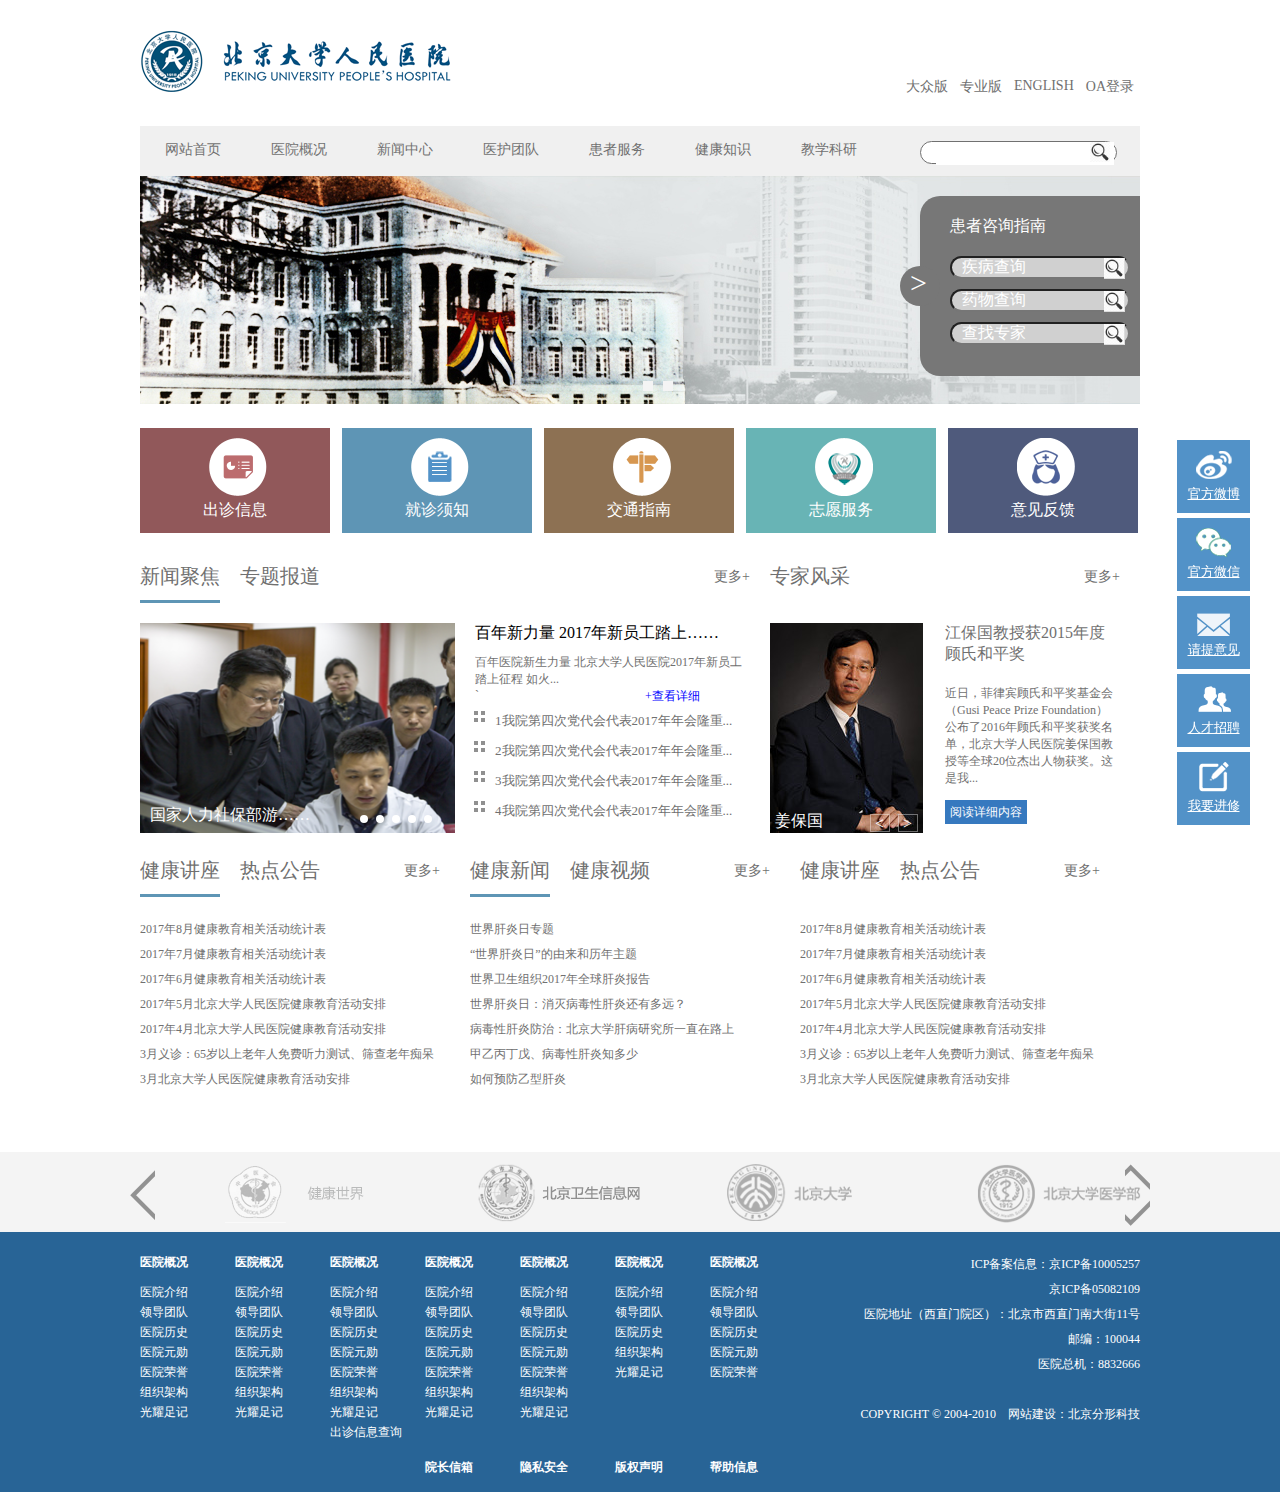
<file: index.html>
<!DOCTYPE html>
<html lang="en">

<head>
    <meta charset="UTF-8">
    <meta name="viewport" content="width=device-width, initial-scale=1.0">
    <meta http-equiv="X-UA-Compatible" content="ie=edge">
    <title>北京人民医院</title>
    <link rel="shortcut icon" href="logo.ico" />
    <link rel="stylesheet" href="css/cssreset-min.css">
    <link rel="stylesheet" href="css/index.css">
    <script src="./js/jquery-3.2.1.js"></script>
    <!-- <script src="js/beijing.js"></script> -->
</head>

<body>
    <div class="headDiv bx bm ff">
        <div class="wal">
            <a><img src="imgs/logo.png" alt=""></a>
            <ul class="of">
                <li class="fl p">大众版</li>
                <li class="fl">专业版</li>
                <li class="fl">ENGLISH</li>
                <li class="fl">OA登录</li>
            </ul>
        </div>
    </div>
    <div class="wal-nav bx bm ff">
        <ul class="of aaa">
            <li class="fl ta"><a href="index.html">网站首页</a></li>
            <li class="fl ta"><a href="hospital-introduction.html">医院概况</a></li>
            <li class="fl ta"><a href="news.html">新闻中心</a></li>
            <li class="fl ta"><a href="team.html">医护团队</a></li>
            <li class="fl ta"><a href="ill.html">患者服务</a></li>
            <li class="fl ta"><a>健康知识</a></li>
            <li class="fl ta"><a>教学科研</a></li>
        </ul>
        <script>
            $(function() {
                $('.aaa li').hover(function() {
                    $(this).css('background-color', '#5E9FDF');
                    $(this).children('a').css('color', 'white');
                }, function() {
                    $(this).css('background', 'none')
                    $(this).children('a').css('color', '#666');
                })
            })
        </script>
        <form action="#" class="fr">
            <div class="topSearch">
                <input type="text" class="inp1">
                <input type="button" class="btn1">
            </div>
        </form>
    </div>
    <div class="dn"></div>
    <div class="Banner bx bm ff pr">
        <ul>
            <li class="Banner1">
                <a href=""><img src="imgs/topbanner1.jpg" alt=""></a>
            </li>
            <li class="Banner2 dn">
                <a href=""><img src="imgs/topbanner2.jpg" alt=""></a>
            </li>
        </ul>
        <script>
            $(function() {
                var num = 0;
                timeout = setInterval(function() {
                    if ($('.Banner2').css('display') == 'list-item') {
                        $('.btnDiv span').eq($(this).index()).css('background', '#5E95B5').siblings().css('background', '#f4f4f4');
                    } else {
                        $('.btnDiv span').eq($(this).index() - 1).css('background', '#5E95B5').siblings().css('background', '#f4f4f4');
                    }
                    $('.Banner2').fadeToggle(1000)
                }, 3000);
                $('.btnDiv span').hover(function() {
                    $(this).css('background', '#5E95B5').siblings().css('background', '#f4f4f4');
                    $('.Banner li').eq($(this).index()).css('display', 'block').siblings().css('display', 'none');
                })
            })
        </script>
        <div class="btnDiv">
            <span class="img-btn1"></span>
            <span class="img-btn2"></span>
        </div>
        <div class="formDiv pa">
            <div class="jiantou pa">
                <a class="pa">></a>
            </div>
            <script>
                $(function() {
                    var f = 1;
                    var rotate = 1;
                    $('.jiantou a').on('click', function() {
                        $('.formDiv').animate({
                            right: '-=' + 220 * f
                        }, 1000);
                        f *= -1;
                        $('.jiantou').css({
                            transform: 'rotatez(' + 180 * rotate + 'deg)'
                        })
                        rotate++;
                    })
                })
            </script>
            <div class="bg1">
                <h2>患者咨询指南</h2>
                <form action="#">
                    <input type="text" class="inp2" value="疾病查询">
                    <input type="button" class="btn2 btn21">
                    <input type="text" class="inp2" value="药物查询">
                    <input type="button" class="btn2 btn22">
                    <input type="text" class="inp2" value="查找专家">
                    <input type="button" class="btn2 btn23">
                </form>
            </div>
        </div>
    </div>
    <div class="wal-m bx bm">
        <div class="index-img">
            <ul>
                <li class="l l-1 fl">
                    <a class="a1" href=""><img src="imgs/p1.png" alt="">出诊信息</a>
                </li>
                <li class="l l-2 fl">
                    <a class="a2" href=""><img src="imgs/p12.png" alt="">就诊须知</a>
                </li>
                <li class="l l-3 fl">
                    <a class="a3" href=""><img src="imgs/p13.png" alt="">交通指南</a>
                </li>
                <li class="l l-4 fl">
                    <a class="a4" href=""><img src="imgs/p14.png" alt="">志愿服务</a>
                </li>
                <li class="l l-5 fl last">
                    <a class="a5" href=""><img src="imgs/p15.png" alt="">意见反馈</a>
                </li>
            </ul>
        </div>
        <div class="index-part2">
            <ul>
                <li class="l1 fl">
                    <div class="title va">
                        <a class="current">新闻聚焦</a>
                        <a>专题报道</a>
                        <a class="last"><span>更多+</span></a>
                    </div>
                    <script>
                        $(function() {
                            $('.index-part2 .title a').not('.last').hover(function() {
                                $(this).addClass('current').siblings().removeClass('current');
                            })
                        })
                    </script>
                    <div class="cb"></div>
                    <div class="content">
                        <div class="img fl">
                            <a class="pr"><img src="imgs\p21.png" alt="" width="315" height="210"><span class="wenzi">国家人力社保部游……<span class="circle"><i></i><i></i><i></i><i></i><i></i></span></span>
                            </a>
                        </div>
                        <div class="content1 fl ff">
                            <h2>百年新力量 2017年新员工踏上……</h2>
                            <p>百年医院新生力量 北京大学人民医院2017年新员工踏上征程 如火... <br> <a class="ax">+查看详细</a>`</p>
                            <ul class="ul">
                                <li>1我院第四次党代会代表2017年年会隆重...</li>
                                <li>2我院第四次党代会代表2017年年会隆重...</li>
                                <li>3我院第四次党代会代表2017年年会隆重...</li>
                                <li>4我院第四次党代会代表2017年年会隆重...</li>
                            </ul>
                        </div>
                    </div>
                    <script>
                        $(function() {
                            $('.index-part2 .content1 ul li').hover(function() {
                                $(this).css('color', 'blue')
                            }, function() {
                                $(this).css('color', '#666')
                            })
                        })
                    </script>
                </li>
                <li class="l2 fl ">
                    <div class="title1 ">
                        <a>专家风采</a>
                        <a class="last"><span>更多+</span></a>
                    </div>
                    <div class="cb"></div>
                    <div class="content2 pr">
                        <div class="content21 pr">
                            <a><img src="imgs/p22.jpg" alt=""></a>
                            <span class="pa">姜保国</span>
                            <ul class="pa">
                                <li class="fl">&lt;</li>
                                <li class="fl">&gt;</li>
                            </ul>
                        </div>
                        <div class="content22 pa ff">
                            <h2>江保国教授获2015年度顾氏和平奖</h2>
                            <p>近日，菲律宾顾氏和平奖基金会（Gusi Peace Prize Foundation）公布了2016年顾氏和平奖获奖名单，北京大学人民医院姜保国教授等全球20位杰出人物获奖。这是我...</p>
                            <span>阅读详细内容</span>
                        </div>
                    </div>
                </li>
            </ul>
        </div>
    </div>
    <div class="cb"></div>
    <div class="news bx bm ff">
        <ul>
            <li>
                <div class="title t1">
                    <a class="current">健康讲座</a>
                    <a>热点公告</a>
                    <a class="last"><span>更多+</span></a>
                </div>
                <div class="cb"></div>
                <div class="content">
                    <ul>
                        <li>2017年8月健康教育相关活动统计表</li>
                        <li>2017年7月健康教育相关活动统计表</li>
                        <li>2017年6月健康教育相关活动统计表</li>
                        <li>2017年5月北京大学人民医院健康教育活动安排</li>
                        <li>2017年4月北京大学人民医院健康教育活动安排</li>
                        <li>3月义诊：65岁以上老年人免费听力测试、筛查老年痴呆</li>
                        <li>3月北京大学人民医院健康教育活动安排</li>
                    </ul>
                </div>
                <script>
                    $(function() {
                        $('.news ul li ul li').hover(function() {
                            $(this).css('color', 'blue')
                        }, function() {
                            $(this).css('color', '#666')
                        })
                    })
                </script>
            </li>
            <li>
                <div class="title t2">
                    <a class="current">健康新闻</a>
                    <a>健康视频</a>
                    <a class="last"><span>更多+</span></a>
                </div>
                <script>
                    $(function() {
                        $('.news .t1 a').not('.last').hover(function() {
                            $(this).addClass('current').siblings().removeClass('current');
                        })
                        $('.news .t2 a').not('.last').hover(function() {
                            $(this).addClass('current').siblings().removeClass('current');
                        })
                    })
                </script>
                <div class="cb"></div>
                <div class="content">
                    <ul>
                        <li>世界肝炎日专题</li>
                        <li>“世界肝炎日”的由来和历年主题</li>
                        <li>世界卫生组织2017年全球肝炎报告</li>
                        <li>世界肝炎日：消灭病毒性肝炎还有多远？</li>
                        <li>病毒性肝炎防治：北京大学肝病研究所一直在路上</li>
                        <li>甲乙丙丁戊、病毒性肝炎知多少</li>
                        <li>如何预防乙型肝炎</li>
                    </ul>
                </div>
            </li>
            <li>
                <div class="title t3">
                    <a>健康讲座</a>
                    <a>热点公告</a>
                    <a class="last"><span>更多+</span></a>
                </div>
                <script>
                    $(function() {
                        $('.news .t3 a').not('.last').hover(function() {
                            $(this).addClass('current').siblings().removeClass('current');
                        })
                    })
                </script>
                <div class="cb"></div>
                <div class="content">
                    <ul>
                        <li>2017年8月健康教育相关活动统计表</li>
                        <li>2017年7月健康教育相关活动统计表</li>
                        <li>2017年6月健康教育相关活动统计表</li>
                        <li>2017年5月北京大学人民医院健康教育活动安排</li>
                        <li>2017年4月北京大学人民医院健康教育活动安排</li>
                        <li>3月义诊：65岁以上老年人免费听力测试、筛查老年痴呆</li>
                        <li>3月北京大学人民医院健康教育活动安排</li>
                    </ul>
                </div>
            </li>
        </ul>
    </div>
    <div class="footlink">
        <div class="content">
            <ul class="bx bm">
                <li>
                    <a href=""><img src="imgs\f1.png" alt=""></a>
                </li>
                <li>
                    <a href=""><img src="imgs\f2.png" alt=""></a>
                </li>
                <li>
                    <a href=""><img src="imgs\f3.png" alt=""></a>
                </li>
                <li>
                    <a href=""><img src="imgs\f4.png" alt=""></a>
                </li>
            </ul>
            <div class="r-arrow pa">
                <a class="pa">◇</a>
            </div>
            <div class="l-arrow pa">
                <a class="pa">◇</a>
            </div>
        </div>
    </div>
    <div class="footDiv">
        <div class="content bx bm">
            <ul>
                <li class="fl">
                    <dl>
                        <dt>医院概况</dt>
                        <dd>医院介绍</dd>
                        <dd>领导团队</dd>
                        <dd>医院历史</dd>
                        <dd>医院元勋</dd>
                        <dd>医院荣誉</dd>
                        <dd>组织架构</dd>
                        <dd>光耀足记</dd>
                        <dd></dd>
                        <dt class="last"></dt>
                    </dl>
                </li>
                <script>
                    $(function() {
                        $('.footDiv .content ul li dl *').hover(function() {
                            $(this).css('text-decoration', 'underline')
                        }, function() {
                            $(this).css('text-decoration', 'none')
                        })
                    })
                </script>
                <li class="fl">
                    <dl>
                        <dt>医院概况</dt>
                        <dd>医院介绍</dd>
                        <dd>领导团队</dd>
                        <dd>医院历史</dd>
                        <dd>医院元勋</dd>
                        <dd>医院荣誉</dd>
                        <dd>组织架构</dd>
                        <dd>光耀足记</dd>
                        <dd></dd>
                        <dt class="last"></dt>
                    </dl>
                </li>
                <li class="fl">
                    <dl>
                        <dt>医院概况</dt>
                        <dd>医院介绍</dd>
                        <dd>领导团队</dd>
                        <dd>医院历史</dd>
                        <dd>医院元勋</dd>
                        <dd>医院荣誉</dd>
                        <dd>组织架构</dd>
                        <dd>光耀足记</dd>
                        <dd>出诊信息查询</dd>
                        <dt class="last"></dt>
                    </dl>
                </li>
                <li class="fl">
                    <dl>
                        <dt>医院概况</dt>
                        <dd>医院介绍</dd>
                        <dd>领导团队</dd>
                        <dd>医院历史</dd>
                        <dd>医院元勋</dd>
                        <dd>医院荣誉</dd>
                        <dd>组织架构</dd>
                        <dd>光耀足记</dd>
                        <dd></dd>
                        <dt class="last">院长信箱</dt>
                    </dl>
                </li>
                <li class="fl">
                    <dl>
                        <dt>医院概况</dt>
                        <dd>医院介绍</dd>
                        <dd>领导团队</dd>
                        <dd>医院历史</dd>
                        <dd>医院元勋</dd>
                        <dd>医院荣誉</dd>
                        <dd>组织架构</dd>
                        <dd>光耀足记</dd>
                        <dd></dd>
                        <dt class="last">隐私安全</dt>
                    </dl>
                </li>
                <li class="fl">
                    <dl>
                        <dt>医院概况</dt>
                        <dd>医院介绍</dd>
                        <dd>领导团队</dd>
                        <dd>医院历史</dd>
                        <dd>组织架构</dd>
                        <dd>光耀足记</dd>
                        <dd></dd>
                        <dt class="last">版权声明</dt>
                    </dl>
                </li>
                <li class="fl">
                    <dl>
                        <dt>医院概况</dt>
                        <dd>医院介绍</dd>
                        <dd>领导团队</dd>
                        <dd>医院历史</dd>
                        <dd>医院元勋</dd>
                        <dd>医院荣誉</dd>
                        <dd></dd>
                        <dt class="last">帮助信息</dt>
                    </dl>
                </li>
            </ul>
            <div class="copyright fr">
                <p>ICP备案信息：京ICP备10005257 <br> 京ICP备05082109 <br> 医院地址（西直门院区）：北京市西直门南大街11号<br> 邮编：100044 <br> 医院总机：8832666 <br> <br> COPYRIGHT © 2004-2010　网站建设：北京分形科技
                </p>
            </div>
        </div>
    </div>
    <div class="fix pf">
        <ul>
            <li>
                <a href=""><img src="imgs/icon1.png" alt=""><br>官方微博</banner>
                </a>
            </li>
            <li>
                <a href=""><img src="imgs/icon2.png" alt=""><br>官方微信</a>
            </li>
            <li>
                <a href=""><img src="imgs/icon3.png" alt=""><br>请提意见</a>
            </li>
            <li>
                <a href=""><img src="imgs/icon4.png" alt=""><br>人才招聘</a>
            </li>
            <li>
                <a href=""><img src="imgs/icon5.png" alt=""><br>我要进修</a>
            </li>
        </ul>
    </div>
</body>

</html>
</file>
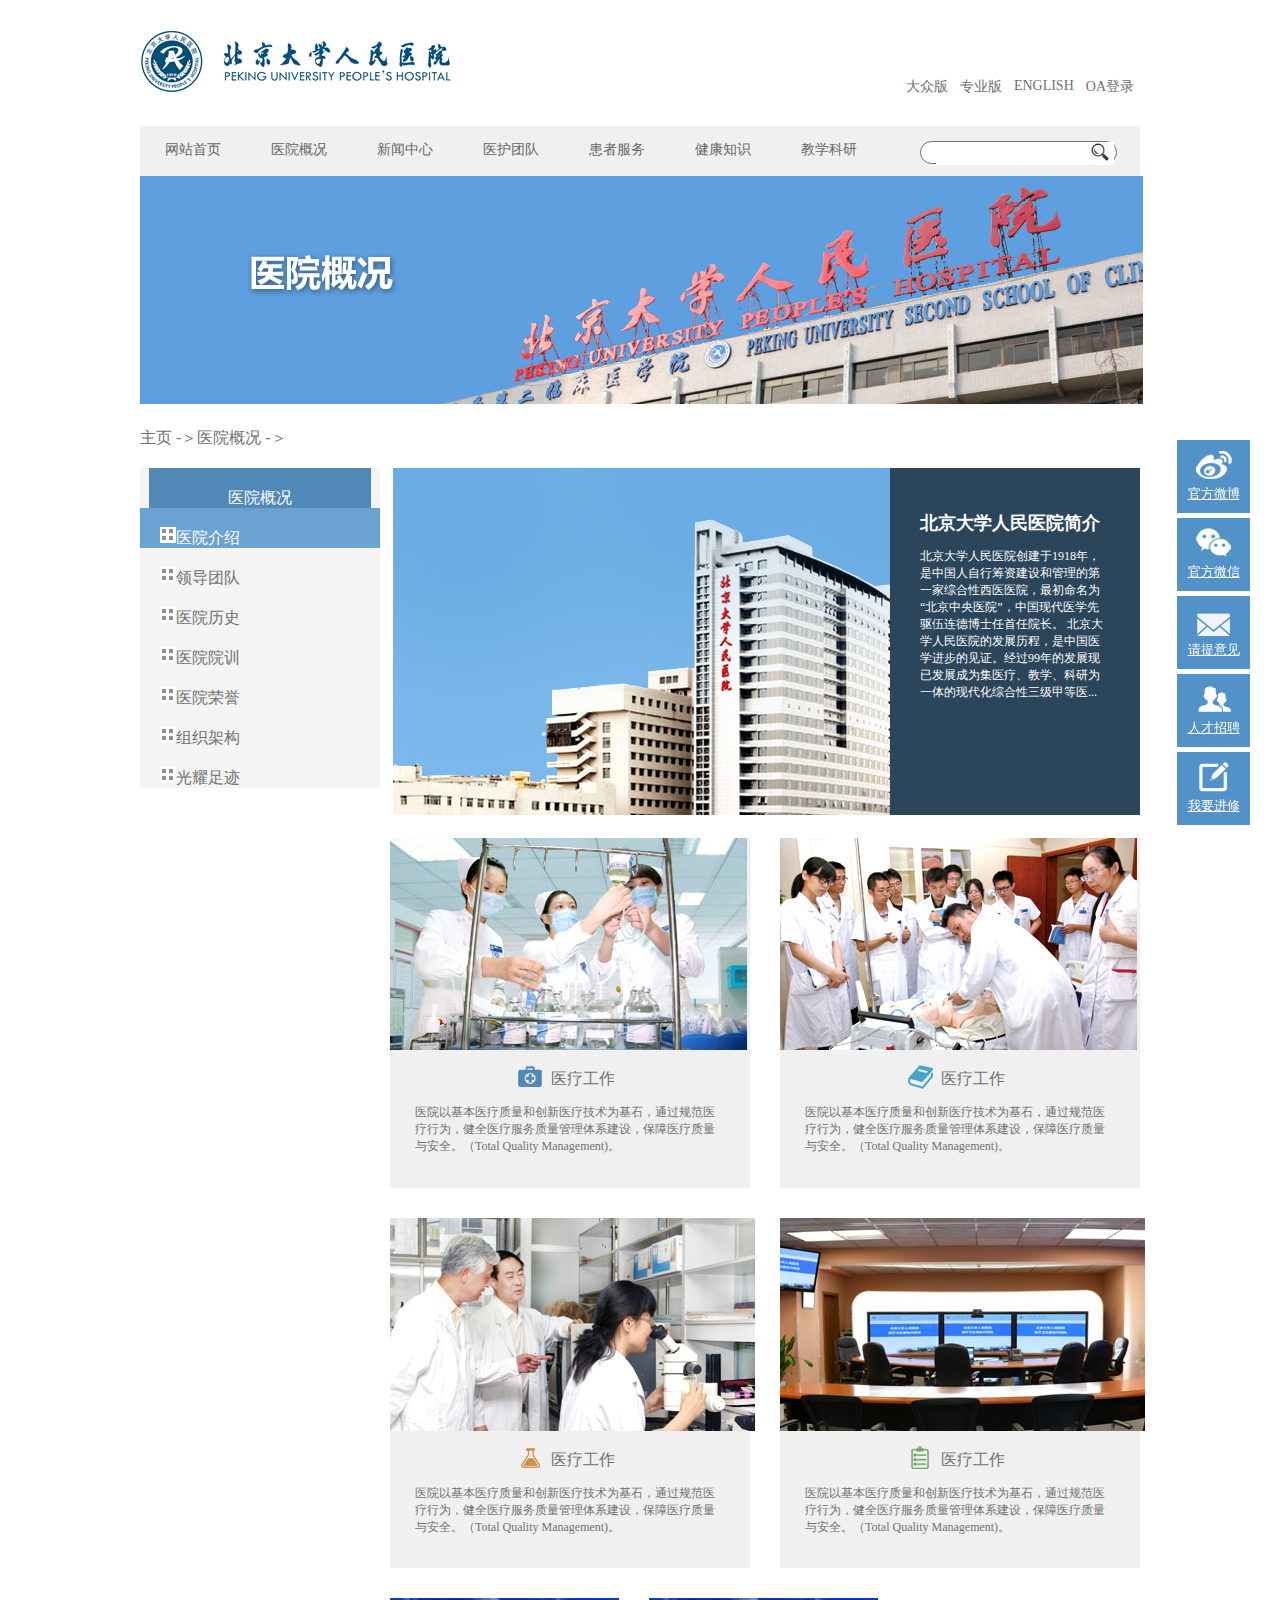
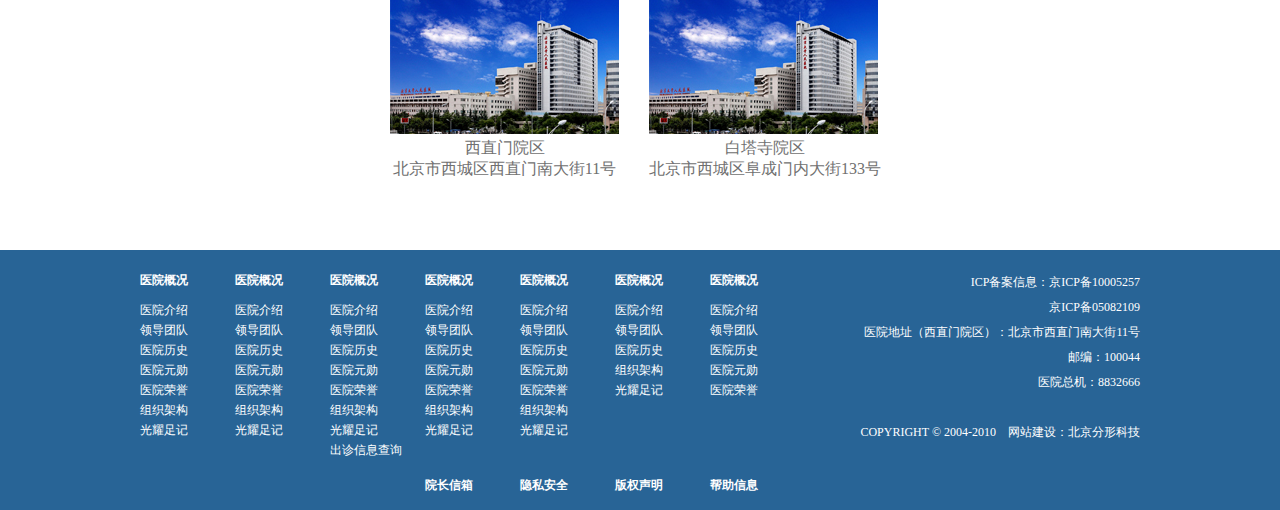
<file: hospital-introduction.html>
<!DOCTYPE html>
<html lang="en">

<head>
    <meta charset="UTF-8">
    <meta name="viewport" content="width=device-width, initial-scale=1.0">
    <meta http-equiv="X-UA-Compatible" content="ie=edge">
    <title>医院概况</title>
    <link rel="shortcut icon" href="logo.ico" />
    <link rel="stylesheet" href="css/cssreset-min.css">
    <link rel="stylesheet" href="css/hospital-introduction.css">
    <script src="./js/jquery-3.2.1.js"></script>
</head>

<body>
    <div class="headDiv bx bm ff">
        <div class="wal">
            <a><img src="imgs/logo.png" alt=""></a>
            <ul class="of">
                <li class="fl p">大众版</li>
                <li class="fl">专业版</li>
                <li class="fl">ENGLISH</li>
                <li class="fl">OA登录</li>
            </ul>
        </div>
    </div>
    <div class="wal-nav bx bm ff">
        <ul class="of aaa">
            <li class="fl ta"><a href="index.html">网站首页</a></li>
            <li class="fl ta"><a href="hospital-introduction.html">医院概况</a></li>
            <li class="fl ta"><a href="news.html">新闻中心</a></li>
            <li class="fl ta"><a href="team.html">医护团队</a></li>
            <li class="fl ta"><a href="ill.html">患者服务</a></li>
            <li class="fl ta"><a>健康知识</a></li>
            <li class="fl ta"><a>教学科研</a></li>
        </ul>
        <script>
            $(function() {
                $('.aaa li').hover(function() {
                    $(this).css('background-color', '#5E9FDF');
                    $(this).children('a').css('color', 'white');
                }, function() {
                    $(this).css('background', 'none')
                    $(this).children('a').css('color', '#666');
                })
            })
        </script>
        <form action="#" class="fr">
            <div class="topSearch">
                <input type="text" class="inp1">
                <input type="button" class="btn1">
            </div>
        </form>
    </div>
    <div class="banner bx bm">
        <a><img src="imgs/inp1.jpg" alt=""></a>
    </div>
    <div class="main bx bm ff">
        <a>主页</a> -＞<a>医院概况</a> -＞
    </div>
    <script>
        $(function() {
            $('.main a,.img1 h2').hover(function() {
                $(this).css('color', '#5E9FDF');
            }, function() {
                $(this).css('color', '#666');
            })
        })
    </script>
    <div class="content bx bm ff ov pr">
        <div class="content1 fl">
            <ul>
                <h2>医院概况</h2>
                <li class="first">医院介绍</li>
                <li>领导团队</li>
                <li>医院历史</li>
                <li>医院院训</li>
                <li>医院荣誉</li>
                <li>组织架构</li>
                <li>光耀足迹</li>
            </ul>
        </div>
        <script>
            $(document).ready(function() {
                $('.content .content1 ul li').hover(function() {
                    $(this).addClass('hover')
                }, function() {
                    $(this).removeClass('hover')
                })
            })
        </script>
        <div class="content2 pa">
            <div class="content21 fr pa">
                <a><img src="imgs/inp2.jpg" alt=""></a>
                <div class="intr pa">
                    <h1>北京大学人民医院简介</h1>
                    <p>北京大学人民医院创建于1918年，是中国人自行筹资建设和管理的第一家综合性西医医院，最初命名为“北京中央医院”，中国现代医学先驱伍连德博士任首任院长。 北京大学人民医院的发展历程，是中国医学进步的见证。经过99年的发展现已发展成为集医疗、教学、科研为一体的现代化综合性三级甲等医...</p>
                </div>
            </div>
        </div>
    </div>
    <div class="cb bx bm" style="height:50px;"></div>
    <div class="work-img bx bm">
        <div class="content ff">
            <div class="img1 fl">
                <img class="bbb" src="imgs/inp33.jpg" alt="">
                <h2 class="ta zzz"><img src="imgs/inp3.png" alt="">医疗工作</h2>
                <p>医院以基本医疗质量和创新医疗技术为基石，通过规范医疗行为，健全医疗服务质量管理体系建设，保障医疗质量与安全。（Total Quality Management)。</p>
            </div>
            <div class="img1 fl last">
                <img src="imgs/inp4.jpg" alt="">
                <h2 class="ta"><img src="imgs/inp44.png" alt="">医疗工作</h2>
                <p>医院以基本医疗质量和创新医疗技术为基石，通过规范医疗行为，健全医疗服务质量管理体系建设，保障医疗质量与安全。（Total Quality Management)。</p>
            </div>
            <div class="img1 fl">
                <img src="imgs/inp5.jpg" alt="">
                <h2 class="ta"><img src="imgs/inp55.png" alt="">医疗工作</h2>
                <p>医院以基本医疗质量和创新医疗技术为基石，通过规范医疗行为，健全医疗服务质量管理体系建设，保障医疗质量与安全。（Total Quality Management)。</p>
            </div>
            <div class="img1 fl last">
                <img src="imgs/inp6.jpg" alt="">
                <h2 class="ta"><img src="imgs/inp66.png" alt="">医疗工作</h2>
                <p>医院以基本医疗质量和创新医疗技术为基石，通过规范医疗行为，健全医疗服务质量管理体系建设，保障医疗质量与安全。（Total Quality Management)。</p>
            </div>
            <div class="img2 fl">
                <img src="imgs/inp7.jpg" alt="">
                <h2 class="ta">西直门院区 <br>北京市西城区西直门南大街11号</h2>
            </div>
            <div class="img2 fl">
                <img src="imgs/inp7.jpg" alt="">
                <h2 class="ta">白塔寺院区 <br>北京市西城区阜成门内大街133号</h2>
            </div>
        </div>
        <script>
            $(document).ready(function() {
                $('.img1 img').hover(function() {
                    $(this).css('opacity', '0.4');
                }, function() {
                    $(this).css('opacity', '1');
                })
            })
        </script>
    </div>
    <div class="cb"></div>
    <div class="footDiv">
        <div class="content bx bm">
            <ul>
                <li class="fl">
                    <dl>
                        <dt>医院概况</dt>
                        <dd>医院介绍</dd>
                        <dd>领导团队</dd>
                        <dd>医院历史</dd>
                        <dd>医院元勋</dd>
                        <dd>医院荣誉</dd>
                        <dd>组织架构</dd>
                        <dd>光耀足记</dd>
                        <dd></dd>
                        <dt class="last"></dt>
                    </dl>
                </li>
                <li class="fl">
                    <dl>
                        <dt>医院概况</dt>
                        <dd>医院介绍</dd>
                        <dd>领导团队</dd>
                        <dd>医院历史</dd>
                        <dd>医院元勋</dd>
                        <dd>医院荣誉</dd>
                        <dd>组织架构</dd>
                        <dd>光耀足记</dd>
                        <dd></dd>
                        <dt class="last"></dt>
                    </dl>
                </li>
                <li class="fl">
                    <dl>
                        <dt>医院概况</dt>
                        <dd>医院介绍</dd>
                        <dd>领导团队</dd>
                        <dd>医院历史</dd>
                        <dd>医院元勋</dd>
                        <dd>医院荣誉</dd>
                        <dd>组织架构</dd>
                        <dd>光耀足记</dd>
                        <dd>出诊信息查询</dd>
                        <dt class="last"></dt>
                    </dl>
                </li>
                <li class="fl">
                    <dl>
                        <dt>医院概况</dt>
                        <dd>医院介绍</dd>
                        <dd>领导团队</dd>
                        <dd>医院历史</dd>
                        <dd>医院元勋</dd>
                        <dd>医院荣誉</dd>
                        <dd>组织架构</dd>
                        <dd>光耀足记</dd>
                        <dd></dd>
                        <dt class="last">院长信箱</dt>
                    </dl>
                </li>
                <li class="fl">
                    <dl>
                        <dt>医院概况</dt>
                        <dd>医院介绍</dd>
                        <dd>领导团队</dd>
                        <dd>医院历史</dd>
                        <dd>医院元勋</dd>
                        <dd>医院荣誉</dd>
                        <dd>组织架构</dd>
                        <dd>光耀足记</dd>
                        <dd></dd>
                        <dt class="last">隐私安全</dt>
                    </dl>
                </li>
                <li class="fl">
                    <dl>
                        <dt>医院概况</dt>
                        <dd>医院介绍</dd>
                        <dd>领导团队</dd>
                        <dd>医院历史</dd>
                        <dd>组织架构</dd>
                        <dd>光耀足记</dd>
                        <dd></dd>
                        <dt class="last">版权声明</dt>
                    </dl>
                </li>
                <li class="fl">
                    <dl>
                        <dt>医院概况</dt>
                        <dd>医院介绍</dd>
                        <dd>领导团队</dd>
                        <dd>医院历史</dd>
                        <dd>医院元勋</dd>
                        <dd>医院荣誉</dd>
                        <dd></dd>
                        <dt class="last">帮助信息</dt>
                    </dl>
                </li>
            </ul>
            <div class="copyright fr">
                <p>ICP备案信息：京ICP备10005257 <br> 京ICP备05082109 <br> 医院地址（西直门院区）：北京市西直门南大街11号<br> 邮编：100044 <br> 医院总机：8832666 <br> <br> COPYRIGHT © 2004-2010　网站建设：北京分形科技
                </p>
            </div>
        </div>
        <script>
            $(document).ready(function() {
                $('.footDiv dl *').hover(function() {
                    $(this).css('text-decoration', 'underline')
                }, function() {
                    $(this).css('text-decoration', 'none')
                })
            })
        </script>
    </div>
    <div class="fix pf">
        <ul>
            <li>
                <a href=""><img src="imgs/icon1.png" alt=""><br>官方微博</banner>
                </a>
            </li>
            <li>
                <a href=""><img src="imgs/icon2.png" alt=""><br>官方微信</a>
            </li>
            <li>
                <a href=""><img src="imgs/icon3.png" alt=""><br>请提意见</a>
            </li>
            <li>
                <a href=""><img src="imgs/icon4.png" alt=""><br>人才招聘</a>
            </li>
            <li>
                <a href=""><img src="imgs/icon5.png" alt=""><br>我要进修</a>
            </li>
        </ul>
    </div>
</body>

</html>
</file>
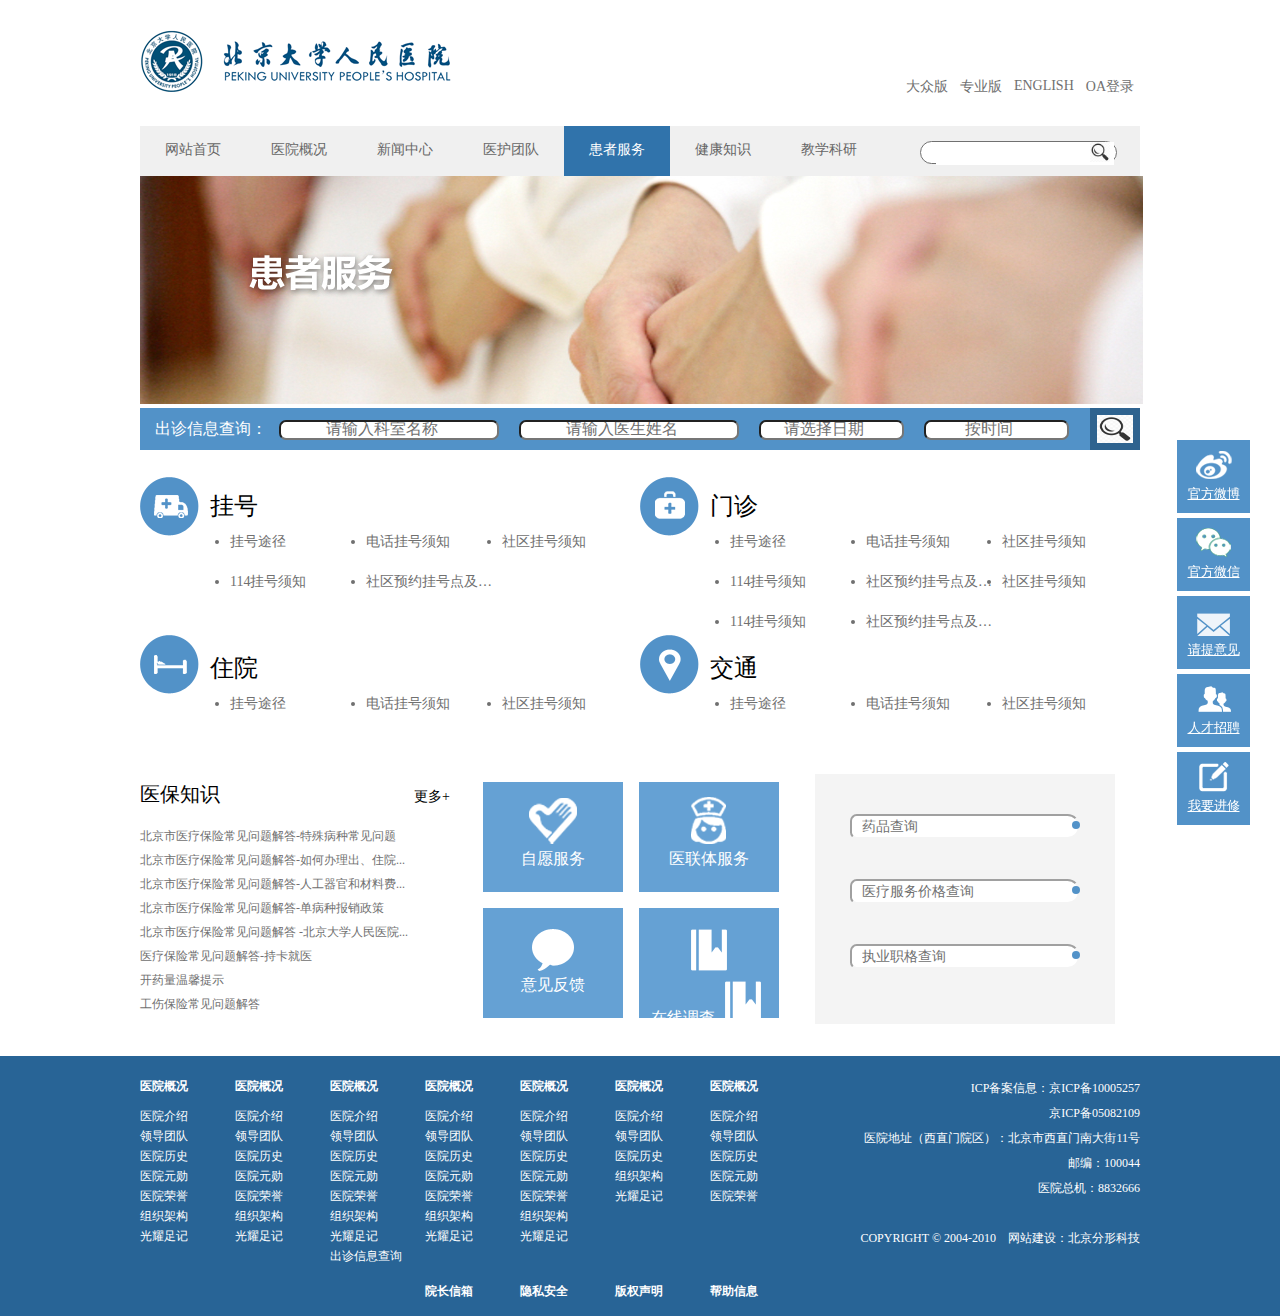
<file: ill.html>
<!DOCTYPE html>
<html lang="en">

<head>
    <meta charset="UTF-8">
    <meta name="viewport" content="width=device-width, initial-scale=1.0">
    <meta http-equiv="X-UA-Compatible" content="ie=edge">
    <title>ill</title>
    <link rel="shortcut icon" href="logo.ico" />
    <link rel="stylesheet" href="css/cssreset-min.css">
    <link rel="stylesheet" href="css/ill.css">
    <script src="./js/jquery-3.2.1.js"></script>
</head>

<body>
    <div class="headDiv bx bm ff">
        <div class="wal">
            <a><img src="imgs/logo.png" alt=""></a>
            <ul class="of">
                <li class="fl p">大众版</li>
                <li class="fl">专业版</li>
                <li class="fl">ENGLISH</li>
                <li class="fl">OA登录</li>
            </ul>
        </div>
    </div>
    <div class="wal-nav bx bm ff">
        <ul class="of aaa">
            <li class="fl ta"><a href="index.html">网站首页</a></li>
            <li class="fl ta"><a href="hospital-introduction.html">医院概况</a></li>
            <li class="fl ta"><a href="news.html">新闻中心</a></li>
            <li class="fl ta"><a href="team.html">医护团队</a></li>
            <li class="fl ta current"><a href="ill.html">患者服务</a></li>
            <li class="fl ta"><a>健康知识</a></li>
            <li class="fl ta"><a>教学科研</a></li>
        </ul>
        <script>
            $(function() {
                $('.aaa li').hover(function() {
                    $(this).addClass('hover')
                }, function() {
                    $(this).removeClass('hover');
                })
            })
        </script>
        <form action="#" class="fr">
            <div class="topSearch">
                <input type="text" class="inp1">
                <input type="button" class="btn1">
            </div>
        </form>
    </div>
    <div class="banner bx bm">
        <a><img src="imgs/illp1.jpg" alt=""></a>
    </div>
    <div class="date bx bm">
        <span>出诊信息查询：</span>
        <input class="inp1" type="search" value="请输入科室名称">
        <input class="inp1" type="search" value="请输入医生姓名">
        <input type="search" value="请选择日期">
        <input type="search" value="按时间">
        <a class="fr"></a>
    </div>
    <div class="service1 bx bm ff pr">
        <ol class="of">
            <li class="of">
                <div class="head btm">
                    <img class="img1" src="imgs/illp2.png" alt="">
                    <span>挂号</span>
                </div>
                <script>
                    $(document).ready(function() {
                        $('.service1 ol>li').hover(function() {
                            $(this).children('.head').children('img').animate({
                                top: '-=' + 10
                            })
                        }, function() {
                            $(this).children('.head').children('img').animate({
                                top: '+=' + 10
                            })
                        })
                        $('.service1 ul>li,.service2 .content1 ul li,.service2 .contain1 .title a.last').hover(function() {
                            $(this).css('color', '#5E9FDF');
                        }, function() {
                            $(this).css('color', '#666');
                        })
                    })
                </script>
                <ul class="of">
                    <li>挂号途径</li>
                    <li>电话挂号须知</li>
                    <li>社区挂号须知</li>
                    <li>114挂号须知</li>
                    <li>社区预约挂号点及…</li>
                </ul>
            </li>
            <li class="of">
                <div class="head btm">
                    <img class="img2" src="imgs/illp3.png" alt="">
                    <span>门诊</span>
                </div>
                <ul class="of">
                    <li>挂号途径</li>
                    <li>电话挂号须知</li>
                    <li>社区挂号须知</li>
                    <li>114挂号须知</li>
                    <li>社区预约挂号点及…</li>
                    <li>社区挂号须知</li>
                    <li>114挂号须知</li>
                    <li>社区预约挂号点及…</li>
                </ul>
            </li>
            <li class="of">
                <div class="head btm">
                    <img class="img3" src="imgs/illp4.png" alt="">
                    <span>住院</span>
                </div>
                <ul class="of">
                    <li>挂号途径</li>
                    <li>电话挂号须知</li>
                    <li>社区挂号须知</li>
                </ul>
            </li>
            <li class="of">
                <div class="head btm">
                    <img class="img4" src="imgs/illp5.png" alt="">
                    <span>交通</span>
                </div>
                <ul class="of">
                    <li>挂号途径</li>
                    <li>电话挂号须知</li>
                    <li>社区挂号须知</li>
                </ul>
            </li>
        </ol>
    </div>
    <div class="service2 bx bm">
        <div class="contain1 fl">
            <div class="title">
                <a>医保知识</a>
                <a class="last"><span>更多+</span></a>
            </div>
            <div class="content1 ff">
                <ul>
                    <li>北京市医疗保险常见问题解答-特殊病种常见问题</li>
                    <li>北京市医疗保险常见问题解答-如何办理出、住院...</li>
                    <li>北京市医疗保险常见问题解答-人工器官和材料费...</li>
                    <li>北京市医疗保险常见问题解答-单病种报销政策</li>
                    <li>北京市医疗保险常见问题解答 -北京大学人民医院...</li>
                    <li>医疗保险常见问题解答-持卡就医</li>
                    <li>开药量温馨提示</li>
                    <li>工伤保险常见问题解答</li>
                </ul>
            </div>
        </div>
        <div class="contain2 fl">
            <ul>
                <li>
                    <a><img src="imgs/illp6.png" alt=""><br>自愿服务</a>
                </li>
                <li>
                    <a><img src="imgs/illp7.png" alt=""><br>医联体服务</a>
                </li>
                <li>
                    <a><img src="imgs/illp8.png" alt=""><br>意见反馈</a>
                </li>
                <li class="zzz">
                    <a><img src="imgs/illp9.png" alt=""><br>在线调查</a>
                    <img src="imgs/illp9.png" alt="">
                </li>
            </ul>
            <script>
                $(function() {
                    $('.service2 .contain2 ul li').hover(function() {
                        $(this).css('background', '#aaa');
                    }, function() {
                        $(this).css('background', '#65A1D4')
                    })
                })
            </script>
        </div>
        <div class="contain3 ff fl pr">
            <input type="text" value="药品查询"><i class="icon1"></i>
            <input type="text" value="医疗服务价格查询"><i class="icon2"></i>
            <input type="text" value="执业职格查询"><i class="icon3"></i>
        </div>
    </div>
    <div class="cb"></div>
    <div class="footDiv">
        <div class="content bx bm">
            <ul>
                <li class="fl">
                    <dl>
                        <dt>医院概况</dt>
                        <dd>医院介绍</dd>
                        <dd>领导团队</dd>
                        <dd>医院历史</dd>
                        <dd>医院元勋</dd>
                        <dd>医院荣誉</dd>
                        <dd>组织架构</dd>
                        <dd>光耀足记</dd>
                        <dd></dd>
                        <dt class="last"></dt>
                    </dl>
                </li>
                <script>
                    $(function() {
                        $('.footDiv .content ul li dl *').hover(function() {
                            $(this).css('text-decoration', 'underline')
                        }, function() {
                            $(this).css('text-decoration', 'none')
                        })
                    })
                </script>
                <li class="fl">
                    <dl>
                        <dt>医院概况</dt>
                        <dd>医院介绍</dd>
                        <dd>领导团队</dd>
                        <dd>医院历史</dd>
                        <dd>医院元勋</dd>
                        <dd>医院荣誉</dd>
                        <dd>组织架构</dd>
                        <dd>光耀足记</dd>
                        <dd></dd>
                        <dt class="last"></dt>
                    </dl>
                </li>
                <li class="fl">
                    <dl>
                        <dt>医院概况</dt>
                        <dd>医院介绍</dd>
                        <dd>领导团队</dd>
                        <dd>医院历史</dd>
                        <dd>医院元勋</dd>
                        <dd>医院荣誉</dd>
                        <dd>组织架构</dd>
                        <dd>光耀足记</dd>
                        <dd>出诊信息查询</dd>
                        <dt class="last"></dt>
                    </dl>
                </li>
                <li class="fl">
                    <dl>
                        <dt>医院概况</dt>
                        <dd>医院介绍</dd>
                        <dd>领导团队</dd>
                        <dd>医院历史</dd>
                        <dd>医院元勋</dd>
                        <dd>医院荣誉</dd>
                        <dd>组织架构</dd>
                        <dd>光耀足记</dd>
                        <dd></dd>
                        <dt class="last">院长信箱</dt>
                    </dl>
                </li>
                <li class="fl">
                    <dl>
                        <dt>医院概况</dt>
                        <dd>医院介绍</dd>
                        <dd>领导团队</dd>
                        <dd>医院历史</dd>
                        <dd>医院元勋</dd>
                        <dd>医院荣誉</dd>
                        <dd>组织架构</dd>
                        <dd>光耀足记</dd>
                        <dd></dd>
                        <dt class="last">隐私安全</dt>
                    </dl>
                </li>
                <li class="fl">
                    <dl>
                        <dt>医院概况</dt>
                        <dd>医院介绍</dd>
                        <dd>领导团队</dd>
                        <dd>医院历史</dd>
                        <dd>组织架构</dd>
                        <dd>光耀足记</dd>
                        <dd></dd>
                        <dt class="last">版权声明</dt>
                    </dl>
                </li>
                <li class="fl">
                    <dl>
                        <dt>医院概况</dt>
                        <dd>医院介绍</dd>
                        <dd>领导团队</dd>
                        <dd>医院历史</dd>
                        <dd>医院元勋</dd>
                        <dd>医院荣誉</dd>
                        <dd></dd>
                        <dt class="last">帮助信息</dt>
                    </dl>
                </li>
            </ul>
            <div class="copyright fr">
                <p>ICP备案信息：京ICP备10005257 <br> 京ICP备05082109 <br> 医院地址（西直门院区）：北京市西直门南大街11号<br> 邮编：100044 <br> 医院总机：8832666 <br> <br> COPYRIGHT © 2004-2010　网站建设：北京分形科技
                </p>
            </div>
        </div>
    </div>
    <div class="fix pf">
        <ul>
            <li>
                <a href=""><img src="imgs/icon1.png" alt=""><br>官方微博</banner>
                </a>
            </li>
            <li>
                <a href=""><img src="imgs/icon2.png" alt=""><br>官方微信</a>
            </li>
            <li>
                <a href=""><img src="imgs/icon3.png" alt=""><br>请提意见</a>
            </li>
            <li>
                <a href=""><img src="imgs/icon4.png" alt=""><br>人才招聘</a>
            </li>
            <li>
                <a href=""><img src="imgs/icon5.png" alt=""><br>我要进修</a>
            </li>
        </ul>
    </div>
</body>

</html>
</file>
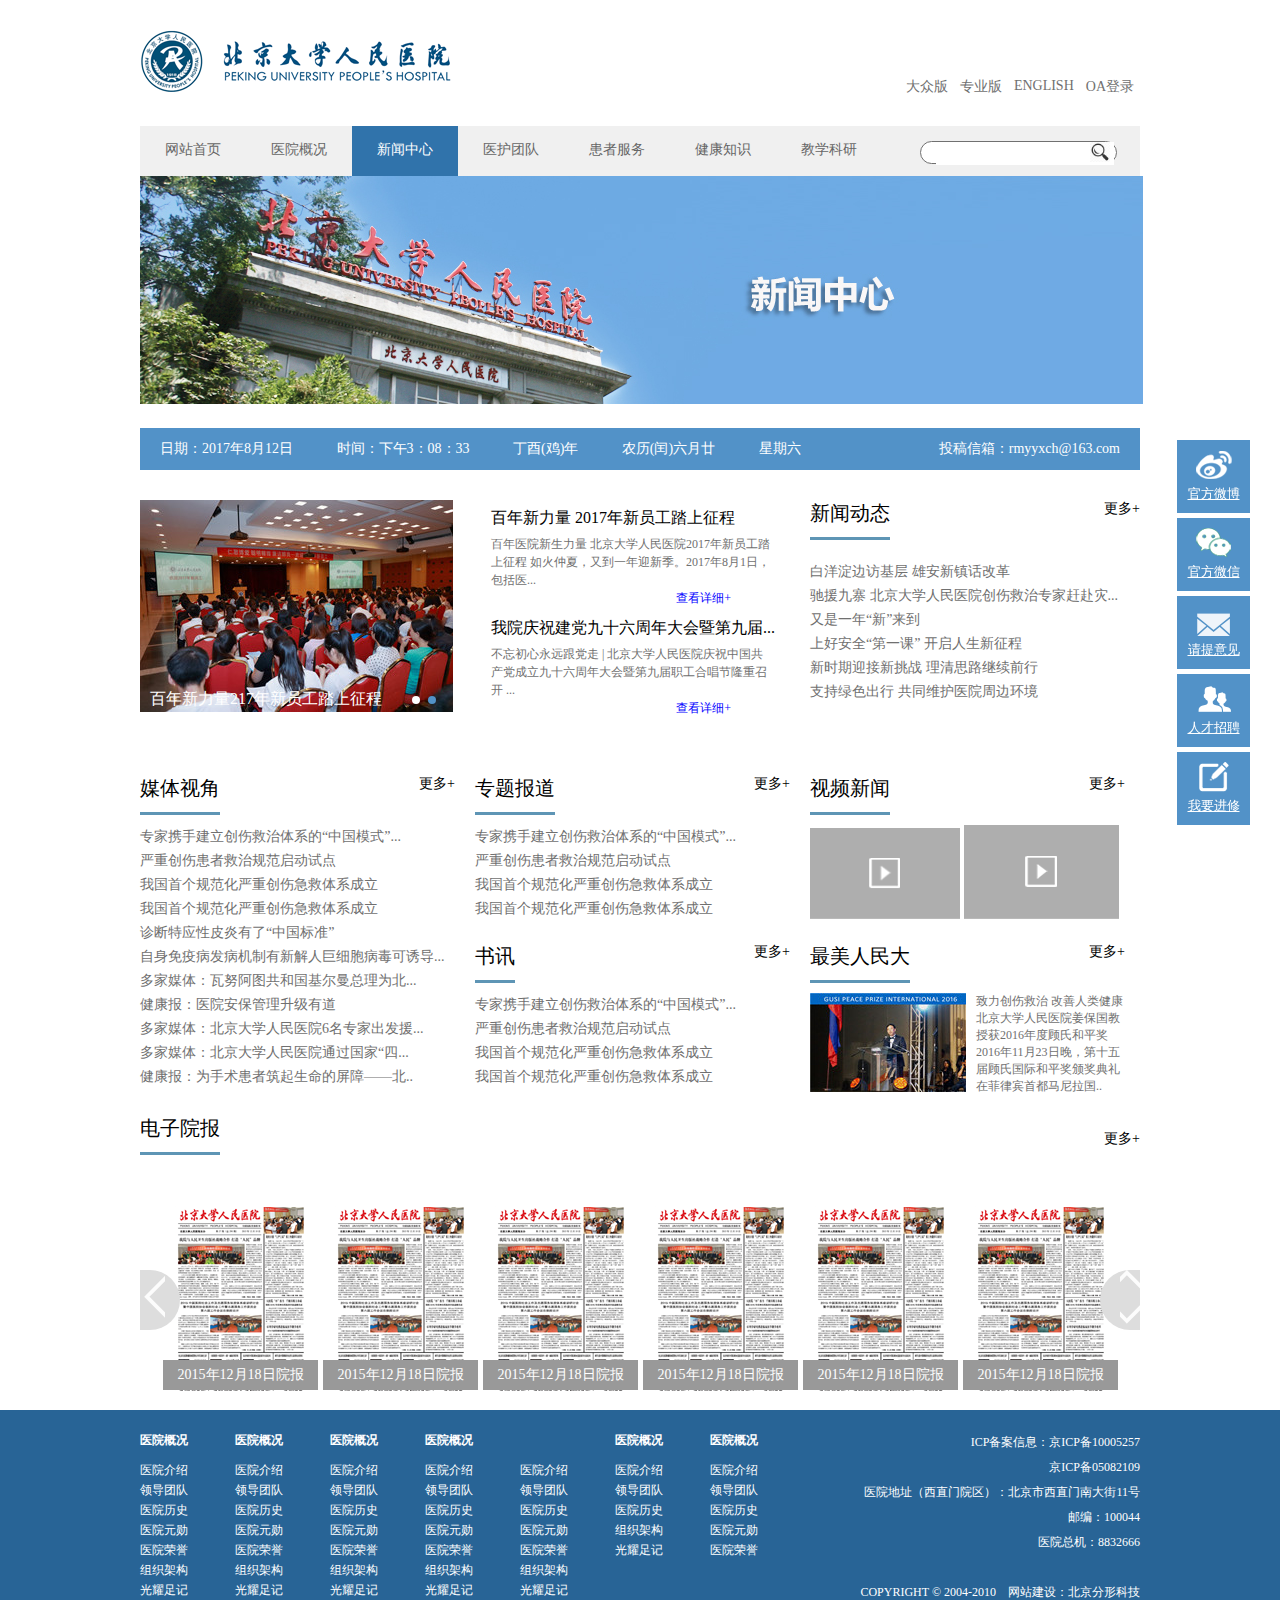
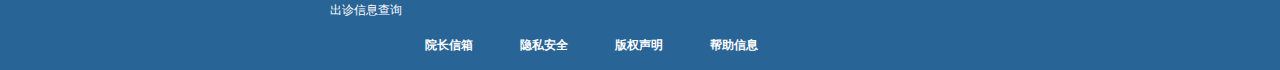
<file: news.html>
<!DOCTYPE html>
<html lang="en">

<head>
    <meta charset="UTF-8">
    <meta name="viewport" content="width=device-width, initial-scale=1.0">
    <meta http-equiv="X-UA-Compatible" content="ie=edge">
    <title>news</title>
    <link rel="shortcut icon" href="logo.ico" />
    <link rel="stylesheet" href="css/cssreset-min.css">
    <link rel="stylesheet" href="css/news.css">
    <script src="./js/jquery-3.2.1.js"></script>
</head>

<body>
    <div class="headDiv bx bm ff">
        <div class="wal">
            <a><img src="imgs/logo.png" alt=""></a>
            <ul class="of">
                <li class="fl p">大众版</li>
                <li class="fl">专业版</li>
                <li class="fl">ENGLISH</li>
                <li class="fl">OA登录</li>
            </ul>
        </div>
    </div>
    <div class="wal-nav bx bm ff">
        <ul class="of aaa">
            <li class="fl ta"><a href="index.html">网站首页</a></li>
            <li class="fl ta"><a href="hospital-introduction.html">医院概况</a></li>
            <li class="fl ta current"><a href="news.html">新闻中心</a></li>
            <li class="fl ta"><a href="team.html">医护团队</a></li>
            <li class="fl ta"><a href="ill.html">患者服务</a></li>
            <li class="fl ta"><a>健康知识</a></li>
            <li class="fl ta"><a>教学科研</a></li>
        </ul>
        <script>
            $(function() {
                $('.aaa li').hover(function() {
                    $(this).addClass('hover')
                }, function() {
                    $(this).removeClass('hover');
                })
            })
        </script>
        <form action="#" class="fr">
            <div class="topSearch">
                <input type="text" class="inp1">
                <input type="button" class="btn1">
            </div>
        </form>
    </div>
    <div class="banner bx bm">
        <a><img src="imgs/newsp1.jpg" alt=""></a>
    </div>
    <div class="date bx bm">
        <a>日期：2017年8月12日</a>
        <a>时间：下午3：08：33</a>
        <a>丁酉(鸡)年</a>
        <a>农历(闰)六月廿 </a>
        <a>星期六</a>
        <a class="last">投稿信箱：rmyyxch@163.com</a>
    </div>
    <div class="contain bx bm ff pr">
        <div class="content1">
            <div class="img">
                <a class="fl"><img src="imgs/newsp2.jpg" alt=""></a>
                <span class="pa">百年新力量217年新员工踏上征程 <i class="current"></i><i></i></span>
            </div>
            <div class="about fr">
                <h2>百年新力量 2017年新员工踏上征程</h2>
                <p>
                    百年医院新生力量 北京大学人民医院2017年新员工踏上征程 如火仲夏，又到一年迎新季。2017年8月1日，包括医... <br>
                    <a>查看详细+</a></p>
                <h2>我院庆祝建党九十六周年大会暨第九届...</h2>
                <p>
                    不忘初心永远跟党走 | 北京大学人民医院庆祝中国共产党成立九十六周年大会暨第九届职工合唱节隆重召开 ... <br>
                    <a>查看详细+</a></p>
            </div>
            <script>
                $(function() {
                    $('.about h2,.news li,.news li a,.title .last').hover(function() {
                        $(this).css('color', '#5E9FDF');
                    }, function() {
                        $(this).css('color', '#666');
                    })
                })
            </script>
        </div>
        <div class="content2 pa">
            <div class="title">
                <a>新闻动态</a>
                <a class="last">更多+</a>
            </div>
            <div class="cb"></div>
            <div class="news">
                <ul>
                    <li>白洋淀边访基层 雄安新镇话改革</li>
                    <li>驰援九寨 北京大学人民医院创伤救治专家赶赴灾...</li>
                    <li>又是一年“新”来到</li>
                    <li>上好安全“第一课” 开启人生新征程</li>
                    <li>新时期迎接新挑战 理清思路继续前行</li>
                    <li>支持绿色出行 共同维护医院周边环境</li>
                </ul>
            </div>
        </div>
    </div>
    <div class="contain2 bx bm ff">
        <div class="content">
            <div class="title">
                <a>媒体视角</a>
                <a class="last">更多+</a>
            </div>
            <div class="cb"></div>
            <div class="news">
                <ul>
                    <li><a href="">专家携手建立创伤救治体系的“中国模式”...</a></li>
                    <li><a href="">严重创伤患者救治规范启动试点</a></li>
                    <li><a href="">我国首个规范化严重创伤急救体系成立</a></li>
                    <li><a href="">我国首个规范化严重创伤急救体系成立</a></li>
                    <li><a href="">诊断特应性皮炎有了“中国标准”</a></li>
                    <li><a href="">自身免疫病发病机制有新解人巨细胞病毒可诱导...</a></li>
                    <li><a href="">多家媒体：瓦努阿图共和国基尔曼总理为北...</a></li>
                    <li><a href="">健康报：医院安保管理升级有道</a></li>
                    <li><a href="">多家媒体：北京大学人民医院6名专家出发援...</a></li>
                    <li><a href="">多家媒体：北京大学人民医院通过国家“四...</a></li>
                    <li><a href="">健康报：为手术患者筑起生命的屏障——北..</a></li>
                </ul>
            </div>
        </div>
        <div class="content">
            <div class="title">
                <a>专题报道</a>
                <a class="last">更多+</a>
            </div>
            <div class="cb"></div>
            <div class="news">
                <ul>
                    <li><a href="">专家携手建立创伤救治体系的“中国模式”...</a></li>
                    <li><a href="">严重创伤患者救治规范启动试点</a></li>
                    <li><a href="">我国首个规范化严重创伤急救体系成立</a></li>
                    <li><a href="">我国首个规范化严重创伤急救体系成立</a></li>
                </ul>
            </div>
        </div>
        <div class="content last">
            <div class="title">
                <a>视频新闻</a>
                <a class="last">更多+</a>
            </div>
            <div class="cb"></div>
            <div class="news">
                <img width="150px" src="imgs/newsp4.png" alt="">
                <img src="imgs/newsp4.png" alt="">
            </div>
        </div>
        <div class="content">
            <div class="title">
                <a>书讯</a>
                <a class="last">更多+</a>
            </div>
            <div class="cb"></div>
            <div class="news">
                <ul>
                    <li><a href="">专家携手建立创伤救治体系的“中国模式”...</a></li>
                    <li><a href="">严重创伤患者救治规范启动试点</a></li>
                    <li><a href="">我国首个规范化严重创伤急救体系成立</a></li>
                    <li><a href="">我国首个规范化严重创伤急救体系成立</a></li>
                </ul>
            </div>
        </div>
        <div class="content last">
            <div class="title">
                <a>最美人民大</a>
                <a class="last">更多+</a>
            </div>
            <div class="cb"></div>
            <div class="news">
                <a class="images"><img class="fl" src="imgs/newsp5.jpg" alt=""></a>
                <p>致力创伤救治 改善人类健康 北京大学人民医院姜保国教授获2016年度顾氏和平奖 2016年11月23日晚，第十五届顾氏国际和平奖颁奖典礼在菲律宾首都马尼拉国..</p>
            </div>
        </div>
    </div>
    <div class="cb"></div>
    <div class="contain3 bx bm">
        <div class="title">
            <a>电子院报</a>
            <a class="last">更多+</a>
        </div>
        <div class="cb"></div>
        <div class="content bx pr">
            <ul>
                <li class="fl pr">
                    <a><img src="imgs/newsp6.png" alt=""></a>
                    <span class="pa">2015年12月18日院报</span>
                </li>
                <li class="fl pr">
                    <a><img src="imgs/newsp6.png" alt=""></a>
                    <span class="pa">2015年12月18日院报</span>
                </li>
                <li class="fl pr">
                    <a><img src="imgs/newsp6.png" alt=""></a>
                    <span class="pa">2015年12月18日院报</span>
                </li>
                <li class="fl pr">
                    <a><img src="imgs/newsp6.png" alt=""></a>
                    <span class="pa">2015年12月18日院报</span>
                </li>
                <li class="fl pr">
                    <a><img src="imgs/newsp6.png" alt=""></a>
                    <span class="pa">2015年12月18日院报</span>
                </li>
                <li class="fl pr">
                    <a><img src="imgs/newsp6.png" alt=""></a>
                    <span class="pa">2015年12月18日院报</span>
                </li>
            </ul>
            <div class="r-shell pa">
                <div class="r-arrow pa">
                    <a class="pa">◇</a>
                </div>
            </div>
            <div class="l-shell pa">
                <div class="l-arrow pa">
                    <a class="pa">◇</a>
                </div>
            </div>
        </div>
    </div>
    <div class="cb"></div>
    <div class="footDiv">
        <div class="content bx bm">
            <ul>
                <li class="fl">
                    <dl>
                        <dt>医院概况</dt>
                        <dd>医院介绍</dd>
                        <dd>领导团队</dd>
                        <dd>医院历史</dd>
                        <dd>医院元勋</dd>
                        <dd>医院荣誉</dd>
                        <dd>组织架构</dd>
                        <dd>光耀足记</dd>
                        <dd></dd>
                        <dt class="last"></dt>
                    </dl>
                </li>
                <script>
                    $(function() {
                        $('.footDiv .content ul li dl *').hover(function() {
                            $(this).css('text-decoration', 'underline')
                        }, function() {
                            $(this).css('text-decoration', 'none')
                        })
                    })
                </script>
                <li class="fl">
                    <dl>
                        <dt>医院概况</dt>
                        <dd>医院介绍</dd>
                        <dd>领导团队</dd>
                        <dd>医院历史</dd>
                        <dd>医院元勋</dd>
                        <dd>医院荣誉</dd>
                        <dd>组织架构</dd>
                        <dd>光耀足记</dd>
                        <dd></dd>
                        <dt class="last"></dt>
                    </dl>
                </li>
                <li class="fl">
                    <dl>
                        <dt>医院概况</dt>
                        <dd>医院介绍</dd>
                        <dd>领导团队</dd>
                        <dd>医院历史</dd>
                        <dd>医院元勋</dd>
                        <dd>医院荣誉</dd>
                        <dd>组织架构</dd>
                        <dd>光耀足记</dd>
                        <dd>出诊信息查询</dd>
                        <dt class="last"></dt>
                    </dl>
                </li>
                <li class="fl">
                    <dl>
                        <dt>医院概况</dt>
                        <dd>医院介绍</dd>
                        <dd>领导团队</dd>
                        <dd>医院历史</dd>
                        <dd>医院元勋</dd>
                        <dd>医院荣誉</dd>
                        <dd>组织架构</dd>
                        <dd>光耀足记</dd>
                        <dd></dd>
                        <dt class="last">院长信箱</dt>
                    </dl>
                </li>
                <li class="fl">
                    <dl>
                        <dt>&nbsp;</dt>
                        <dd>医院介绍</dd>
                        <dd>领导团队</dd>
                        <dd>医院历史</dd>
                        <dd>医院元勋</dd>
                        <dd>医院荣誉</dd>
                        <dd>组织架构</dd>
                        <dd>光耀足记</dd>
                        <dd></dd>
                        <dt class="last">隐私安全</dt>
                    </dl>
                </li>
                <li class="fl">
                    <dl>
                        <dt>医院概况</dt>
                        <dd>医院介绍</dd>
                        <dd>领导团队</dd>
                        <dd>医院历史</dd>
                        <dd>组织架构</dd>
                        <dd>光耀足记</dd>
                        <dd></dd>
                        <dt class="last">版权声明</dt>
                    </dl>
                </li>
                <li class="fl">
                    <dl>
                        <dt>医院概况</dt>
                        <dd>医院介绍</dd>
                        <dd>领导团队</dd>
                        <dd>医院历史</dd>
                        <dd>医院元勋</dd>
                        <dd>医院荣誉</dd>
                        <dd></dd>
                        <dt class="last">帮助信息</dt>
                    </dl>
                </li>
            </ul>
            <div class="copyright fr">
                <p>ICP备案信息：京ICP备10005257 <br> 京ICP备05082109 <br> 医院地址（西直门院区）：北京市西直门南大街11号<br> 邮编：100044 <br> 医院总机：8832666 <br> <br> COPYRIGHT © 2004-2010　网站建设：北京分形科技
                </p>
            </div>
        </div>
    </div>
    <div class="fix pf">
        <ul>
            <li>
                <a href=""><img src="imgs/icon1.png" alt=""><br>官方微博</banner>
                </a>
            </li>
            <li>
                <a href=""><img src="imgs/icon2.png" alt=""><br>官方微信</a>
            </li>
            <li>
                <a href=""><img src="imgs/icon3.png" alt=""><br>请提意见</a>
            </li>
            <li>
                <a href=""><img src="imgs/icon4.png" alt=""><br>人才招聘</a>
            </li>
            <li>
                <a href=""><img src="imgs/icon5.png" alt=""><br>我要进修</a>
            </li>
        </ul>
    </div>
</body>

</html>
</file>
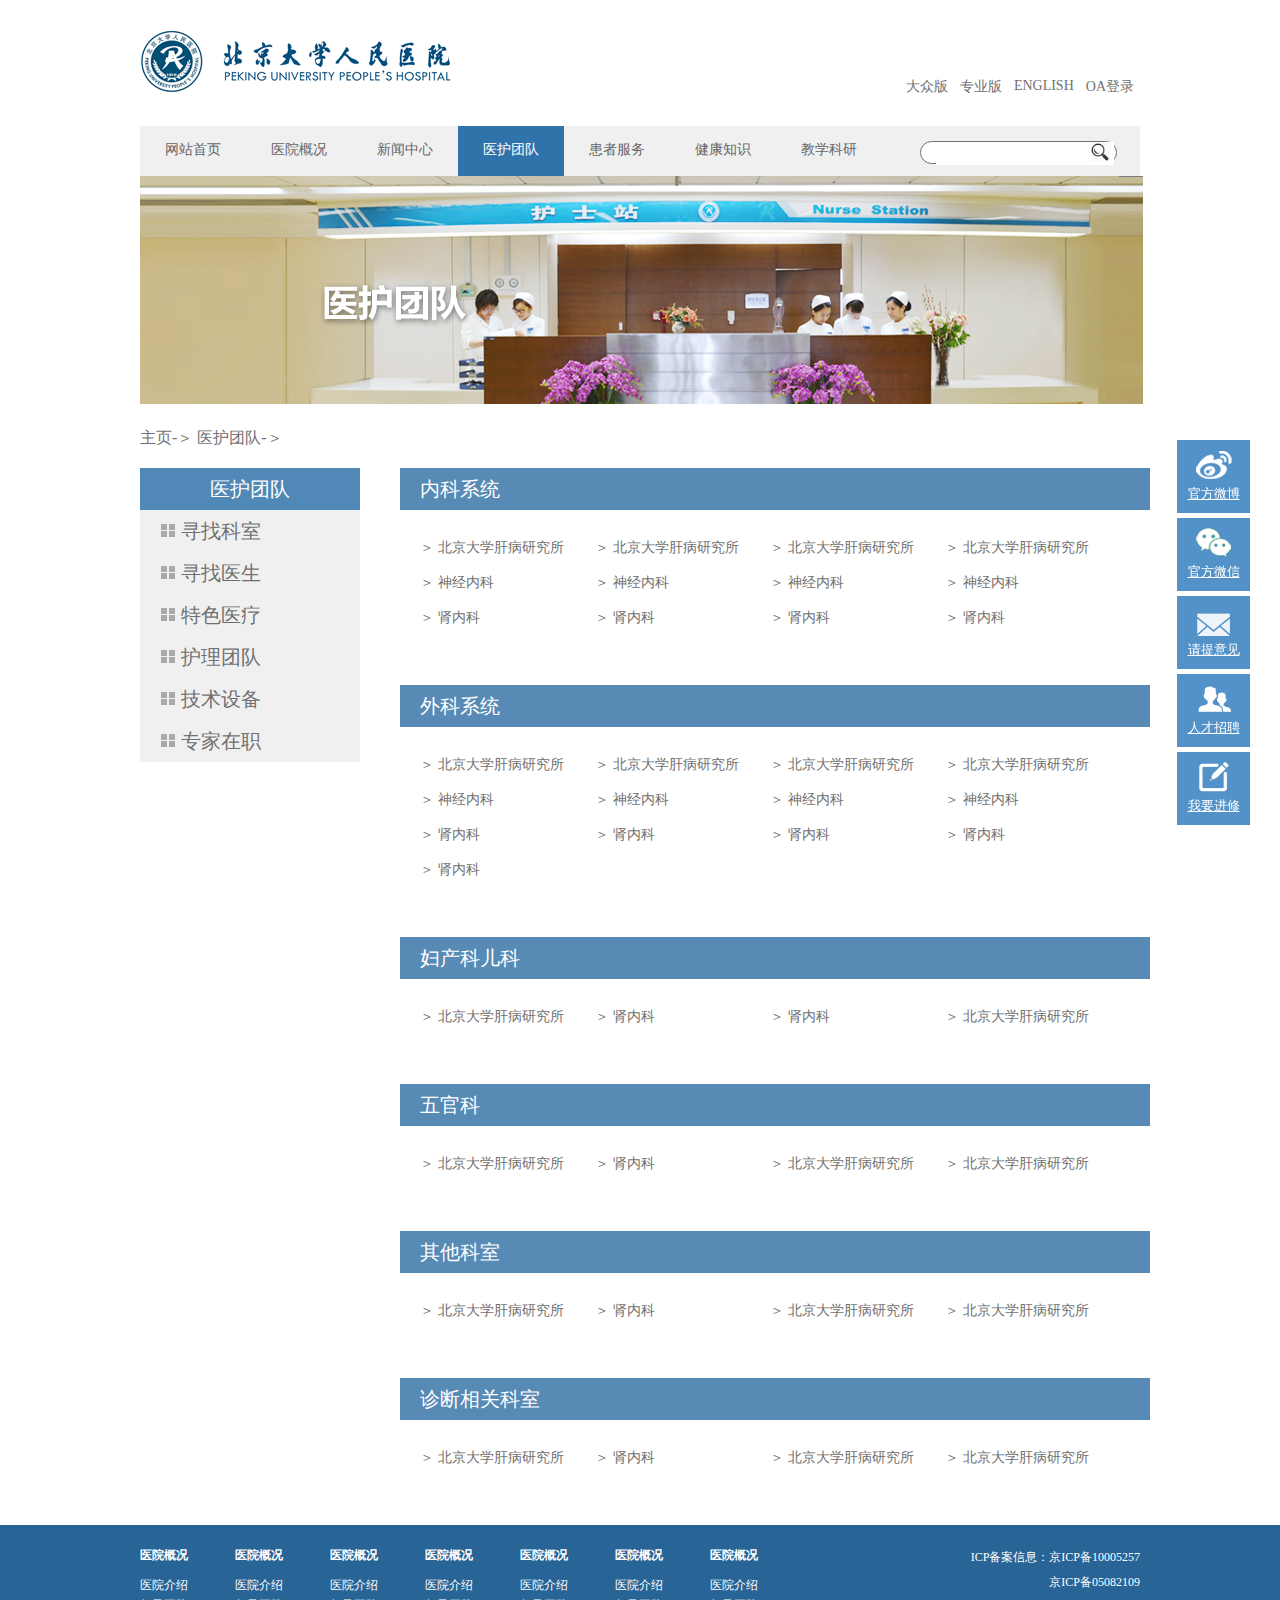
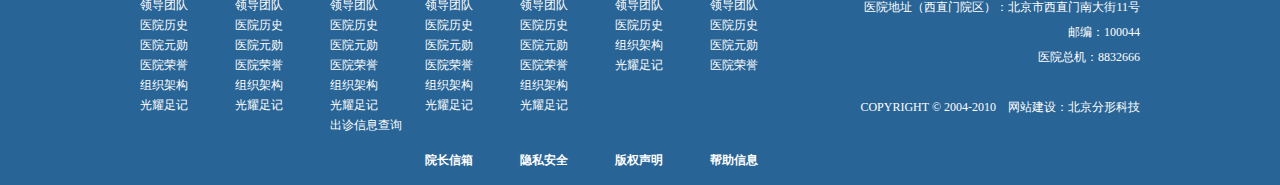
<file: team.html>
<!DOCTYPE html>
<html lang="en">

<head>
    <meta charset="UTF-8">
    <meta name="viewport" content="width=device-width, initial-scale=1.0">
    <meta http-equiv="X-UA-Compatible" content="ie=edge">
    <title>team</title>
    <link rel="shortcut icon" href="logo.ico" />
    <link rel="stylesheet" href="css/cssreset-min.css">
    <link rel="stylesheet" href="css/team.css">
    <script src="./js/jquery-3.2.1.js"></script>
</head>

<body>
    <div class="headDiv bx bm ff">
        <div class="wal">
            <a><img src="imgs/logo.png" alt=""></a>
            <ul class="of">
                <li class="fl p">大众版</li>
                <li class="fl">专业版</li>
                <li class="fl">ENGLISH</li>
                <li class="fl">OA登录</li>
            </ul>
        </div>
    </div>
    <div class="wal-nav bx bm ff">
        <ul class="of aaa">
            <li class="fl ta"><a href="index.html">网站首页</a></li>
            <li class="fl ta"><a href="hospital-introduction.html">医院概况</a></li>
            <li class="fl ta"><a href="news.html">新闻中心</a></li>
            <li class="fl ta current"><a href="team.html">医护团队</a></li>
            <li class="fl ta"><a href="ill.html">患者服务</a></li>
            <li class="fl ta"><a>健康知识</a></li>
            <li class="fl ta"><a>教学科研</a></li>
        </ul>
        <script>
            $(function() {
                $('.aaa li').hover(function() {
                    $(this).addClass('hover')
                }, function() {
                    $(this).removeClass('hover');
                })
            })
        </script>
        <form action="#" class="fr">
            <div class="topSearch">
                <input type="text" class="inp1">
                <input type="button" class="btn1">
            </div>
        </form>
    </div>
    <div class="banner bx bm">
        <a><img src="imgs/teamp1.jpg" alt=""></a>
    </div>
    <div class="main bx bm ff">
        <a>主页</a>-＞
        <a>医护团队</a>-＞
    </div>
    <script>
        $(document).ready(function() {
            $('.main a,.right .content dd a').hover(function() {
                $(this).css('color', '#5E9FDF');
            }, function() {
                $(this).css('color', '#666');
            })
        })
    </script>
    <div class="contain">
        <div class="left fl">
            <dl>
                <dt>医护团队</dt>
                <dd>
                    <a href="">
                        <div class="icon">
                            <div></div>
                            <div></div>
                            <div></div>
                            <div></div>
                        </div>&nbsp;寻找科室</a>
                </dd>
                <dd>
                    <a href="">
                        <div class="icon">
                            <div></div>
                            <div></div>
                            <div></div>
                            <div></div>
                        </div>&nbsp;寻找医生</a>
                </dd>
                <dd>
                    <a href="">
                        <div class="icon">
                            <div></div>
                            <div></div>
                            <div></div>
                            <div></div>
                        </div>&nbsp;特色医疗</a>
                </dd>
                <dd>
                    <a href="">
                        <div class="icon">
                            <div></div>
                            <div></div>
                            <div></div>
                            <div></div>
                        </div>&nbsp;护理团队</a>
                </dd>
                <dd>
                    <a href="">
                        <div class="icon">
                            <div></div>
                            <div></div>
                            <div></div>
                            <div></div>
                        </div>&nbsp;技术设备</a>
                </dd>
                <dd>
                    <a href="">
                        <div class="icon">
                            <div></div>
                            <div></div>
                            <div></div>
                            <div></div>
                        </div>&nbsp;专家在职</a>
                </dd>
            </dl>
            <script>
                $('.left dl dd a').hover(function() {
                    $(this).css({
                        'background': '#12579F',
                        color: 'white'
                    });
                    $(this).children('.icon').children('div').css('background', 'white');
                }, function() {
                    $(this).css({
                        'background': '#f0f0f0',
                        color: '#666'
                    });
                    $(this).children('.icon').children('div').css('background', '#aaa');
                })
            </script>
        </div>
        <div class="right fr">
            <div class="sys">
                <div class="title">
                    <a>内科系统<a>
                </div>
                <div class="content ff">
                        <ol>
                            <li>
                                <dl>
                                    <dd><a>＞ 北京大学肝病研究所</a></dd>
                    <dd><a>＞ 神经内科</a></dd>
                    <dd><a>＞ 肾内科</a></dd>
                    </dl>
                    </li>
                    <li>
                        <dl>
                            <dd><a>＞ 北京大学肝病研究所</a></dd>
                            <dd><a>＞ 神经内科</a></dd>
                            <dd><a>＞ 肾内科</a></dd>
                        </dl>
                    </li>
                    <li>
                        <dl>
                            <dd><a>＞ 北京大学肝病研究所</a></dd>
                            <dd><a>＞ 神经内科</a></dd>
                            <dd><a>＞ 肾内科</a></dd>
                        </dl>
                    </li>
                    <li>
                        <dl>
                            <dd><a>＞ 北京大学肝病研究所</a></dd>
                            <dd><a>＞ 神经内科</a></dd>
                            <dd><a>＞ 肾内科</a></dd>
                        </dl>
                    </li>
                    </ol>
                </div>
            </div>
            <div class="sys">
                <div class="title">
                    <a>外科系统<a>
                </div>
                    <div class="content ff">
                        <ol>
                            <li>
                                <dl>
                                    <dd><a>＞ 北京大学肝病研究所</a></dd>
                    <dd><a>＞ 神经内科</a></dd>
                    <dd><a>＞ 肾内科</a></dd>
                    <dd><a>＞ 肾内科</a></dd>
                    </dl>
                    </li>
                    <li>
                        <dl>
                            <dd><a>＞ 北京大学肝病研究所</a></dd>
                            <dd><a>＞ 神经内科</a></dd>
                            <dd><a>＞ 肾内科</a></dd>
                        </dl>
                    </li>
                    <li>
                        <dl>
                            <dd><a>＞ 北京大学肝病研究所</a></dd>
                            <dd><a>＞ 神经内科</a></dd>
                            <dd><a>＞ 肾内科</a></dd>
                        </dl>
                    </li>
                    <li>
                        <dl>
                            <dd><a>＞ 北京大学肝病研究所</a></dd>
                            <dd><a>＞ 神经内科</a></dd>
                            <dd><a>＞ 肾内科</a></dd>
                        </dl>
                    </li>
                    </ol>
                </div>
            </div>
            <div class="sys">
                <div class="title">
                    <a>妇产科儿科<a>
                </div>
                    <div class="content ff">
                        <ol>
                            <li>
                                <dl>
                                    <dd><a>＞ 北京大学肝病研究所</a></dd>

                    </dl>
                    </li>
                    <li>
                        <dl>
                            <dd><a>＞ 肾内科</a></dd>
                        </dl>
                    </li>
                    <li>
                        <dl>
                            <dd><a>＞ 肾内科</a></dd>
                        </dl>
                    </li>
                    <li>
                        <dl>
                            <dd><a>＞ 北京大学肝病研究所</a></dd>
                        </dl>
                    </li>
                    </ol>
                </div>
            </div>
            <div class="sys">
                <div class="title">
                    <a>五官科<a>
                </div>
                    <div class="content ff">
                        <ol>
                            <li>
                                <dl>
                                    <dd><a>＞ 北京大学肝病研究所</a></dd>

                    </dl>
                    </li>
                    <li>
                        <dl>
                            <dd><a>＞ 肾内科</a></dd>
                        </dl>
                    </li>
                    <li>
                        <dl>
                            <dd><a>＞ 北京大学肝病研究所</a></dd>

                        </dl>
                    </li>
                    <li>
                        <dl>
                            <dd><a>＞ 北京大学肝病研究所</a></dd>

                        </dl>
                    </li>
                    </ol>
                </div>
            </div>
            <div class="sys">
                <div class="title">
                    <a>其他科室<a>
                </div>
                    <div class="content ff">
                        <ol>
                            <li>
                                <dl>
                                    <dd><a>＞ 北京大学肝病研究所</a></dd>

                    </dl>
                    </li>
                    <li>
                        <dl>
                            <dd><a>＞ 肾内科</a></dd>
                        </dl>
                    </li>
                    <li>
                        <dl>
                            <dd><a>＞ 北京大学肝病研究所</a></dd>

                        </dl>
                    </li>
                    <li>
                        <dl>
                            <dd><a>＞ 北京大学肝病研究所</a></dd>

                        </dl>
                    </li>
                    </ol>
                </div>
            </div>
            <div class="sys">
                <div class="title">
                    <a>诊断相关科室<a>
                </div>
                    <div class="content ff">
                        <ol>
                            <li>
                                <dl>
                                    <dd><a>＞ 北京大学肝病研究所</a></dd>

                    </dl>
                    </li>
                    <li>
                        <dl>
                            <dd><a>＞ 肾内科</a></dd>
                        </dl>
                    </li>
                    <li>
                        <dl>
                            <dd><a>＞ 北京大学肝病研究所</a></dd>

                        </dl>
                    </li>
                    <li>
                        <dl>
                            <dd><a>＞ 北京大学肝病研究所</a></dd>

                        </dl>
                    </li>
                    </ol>
                </div>
            </div>
        </div>
    </div>
    <div class="cb"></div>
    <div class="footDiv">
        <div class="content bx bm">
            <ul>
                <li class="fl">
                    <dl>
                        <dt>医院概况</dt>
                        <dd>医院介绍</dd>
                        <dd>领导团队</dd>
                        <dd>医院历史</dd>
                        <dd>医院元勋</dd>
                        <dd>医院荣誉</dd>
                        <dd>组织架构</dd>
                        <dd>光耀足记</dd>
                        <dd></dd>
                        <dt class="last"></dt>
                    </dl>
                </li>
                <li class="fl">
                    <dl>
                        <dt>医院概况</dt>
                        <dd>医院介绍</dd>
                        <dd>领导团队</dd>
                        <dd>医院历史</dd>
                        <dd>医院元勋</dd>
                        <dd>医院荣誉</dd>
                        <dd>组织架构</dd>
                        <dd>光耀足记</dd>
                        <dd></dd>
                        <dt class="last"></dt>
                    </dl>
                </li>
                <li class="fl">
                    <dl>
                        <dt>医院概况</dt>
                        <dd>医院介绍</dd>
                        <dd>领导团队</dd>
                        <dd>医院历史</dd>
                        <dd>医院元勋</dd>
                        <dd>医院荣誉</dd>
                        <dd>组织架构</dd>
                        <dd>光耀足记</dd>
                        <dd>出诊信息查询</dd>
                        <dt class="last"></dt>
                    </dl>
                </li>
                <li class="fl">
                    <dl>
                        <dt>医院概况</dt>
                        <dd>医院介绍</dd>
                        <dd>领导团队</dd>
                        <dd>医院历史</dd>
                        <dd>医院元勋</dd>
                        <dd>医院荣誉</dd>
                        <dd>组织架构</dd>
                        <dd>光耀足记</dd>
                        <dd></dd>
                        <dt class="last">院长信箱</dt>
                    </dl>
                </li>
                <li class="fl">
                    <dl>
                        <dt>医院概况</dt>
                        <dd>医院介绍</dd>
                        <dd>领导团队</dd>
                        <dd>医院历史</dd>
                        <dd>医院元勋</dd>
                        <dd>医院荣誉</dd>
                        <dd>组织架构</dd>
                        <dd>光耀足记</dd>
                        <dd></dd>
                        <dt class="last">隐私安全</dt>
                    </dl>
                </li>
                <li class="fl">
                    <dl>
                        <dt>医院概况</dt>
                        <dd>医院介绍</dd>
                        <dd>领导团队</dd>
                        <dd>医院历史</dd>
                        <dd>组织架构</dd>
                        <dd>光耀足记</dd>
                        <dd></dd>
                        <dt class="last">版权声明</dt>
                    </dl>
                </li>
                <li class="fl">
                    <dl>
                        <dt>医院概况</dt>
                        <dd>医院介绍</dd>
                        <dd>领导团队</dd>
                        <dd>医院历史</dd>
                        <dd>医院元勋</dd>
                        <dd>医院荣誉</dd>
                        <dd></dd>
                        <dt class="last">帮助信息</dt>
                    </dl>
                </li>
            </ul>
            <script>
                $(function() {
                    $('.footDiv .content ul li dl *').hover(function() {
                        $(this).css('text-decoration', 'underline')
                    }, function() {
                        $(this).css('text-decoration', 'none')
                    })
                })
            </script>
            <div class="copyright fr">
                <p>ICP备案信息：京ICP备10005257 <br> 京ICP备05082109 <br> 医院地址（西直门院区）：北京市西直门南大街11号<br> 邮编：100044 <br> 医院总机：8832666 <br> <br> COPYRIGHT © 2004-2010　网站建设：北京分形科技
                </p>
            </div>
        </div>
    </div>
    <div class="fix pf">
        <ul>
            <li>
                <a href=""><img src="imgs/icon1.png" alt=""><br>官方微博</banner>
                </a>
            </li>
            <li>
                <a href=""><img src="imgs/icon2.png" alt=""><br>官方微信</a>
            </li>
            <li>
                <a href=""><img src="imgs/icon3.png" alt=""><br>请提意见</a>
            </li>
            <li>
                <a href=""><img src="imgs/icon4.png" alt=""><br>人才招聘</a>
            </li>
            <li>
                <a href=""><img src="imgs/icon5.png" alt=""><br>我要进修</a>
            </li>
        </ul>
    </div>
</body>

</html>
</file>
<file: css/index.css>
* {
  box-sizing: border-box;
}
.bm {
  margin: 0 auto;
}
.ta {
  text-align: center;
}
.of {
  overflow: hidden;
}
.fl {
  float: left;
}
.fr {
  float: right;
}
.cb {
  clear: both;
}
.btm {
  display: table-cell;
  vertical-align: middle;
}
.dn {
  display: none;
}
.pr {
  position: relative;
}
.pa {
  position: absolute;
}
.pf {
  position: fixed;
}
.ff {
  font-family: "微软雅黑";
  color: #707070;
}
.bx {
  width: 1000px;
}
.headDiv .wal {
  padding: 30px 0 30px;
  position: relative;
  font-size: 14px;
}
.headDiv .wal ul {
  position: absolute;
  right: 0;
  bottom: 30px;
}
.headDiv .wal ul li {
  padding: 0 6px;
}
.headDiv .wal ul li:hover {
  cursor: pointer;
}
.wal-nav {
  position: relative;
  height: 50px;
  background-color: #F0F0F0;
}
.wal-nav ul li {
  height: 50px;
  padding: 15px 0;
  width: 106px;
  font-size: 14px;
}
.wal-nav ul li a {
  color: #707070;
  text-decoration: none;
}
.wal-nav form {
  position: absolute;
  right: 220px;
  top: 15px;
}
.wal-nav form .topSearch {
  border: 1px solid #707070;
  background-color: #fff;
  width: 197px;
  height: 23px;
  border-radius: 12px;
  position: absolute;
  z-index: 2;
}
.wal-nav form .topSearch .inp1 {
  position: absolute;
  left: 15px;
  width: 150px;
  height: 23px;
  border: none;
  z-index: 1;
}
.wal-nav form .topSearch .btn1 {
  width: 30px;
  height: 23px;
  position: absolute;
  right: 2px;
  background: #fff url(../imgs/search.jpg) no-repeat 6px 0;
  background-size: 20px;
  border: none;
  z-index: 1;
}
.Banner {
  overflow: hidden;
}
.Banner ul {
  position: relative;
  height: 232px;
}
.Banner ul li {
  height: 232px;
}
.Banner ul li.Banner2 {
  display: none;
  position: absolute;
  top: 0;
}
.Banner .btnDiv {
  position: absolute;
  left: 50%;
  bottom: 10px;
  width: 35x;
}
.Banner .btnDiv span {
  display: inline-block;
  width: 10px;
  height: 10px;
  background-color: #f4f4f4;
  margin: 3px;
}
.Banner .formDiv {
  top: 20px;
  right: 0px;
}
.Banner .formDiv .jiantou {
  width: 40px;
  height: 40px;
  font-size: 30px;
  background-color: #777;
  color: #fff;
  padding: 0 0 0px 10px;
  border-radius: 25px;
  top: 70px;
  left: -20px;
}
.Banner .formDiv .bg1 {
  width: 220px;
  height: 180px;
  background-color: #777;
  padding: 20px 0 10px 0;
  color: white;
  border-radius: 20px 0 0 20px;
}
.Banner .formDiv .bg1 h2 {
  width: 220px;
  height: 40px;
  padding-left: 30px;
}
.Banner .formDiv .bg1 .inp2 {
  float: right;
  width: 180px;
  height: 23px;
  border-radius: 12px;
  margin: 0 10px 10px 0;
  background-color: #d0d0d0;
  padding: 0 0 0 10px;
  color: #fff;
}
.Banner .formDiv .bg1 .btn2 {
  width: 21px;
  height: 21px;
  background: #ddd url(../imgs/search.jpg) no-repeat;
  background-size: 20px;
  border: none;
}
.Banner .formDiv .bg1 .btn21 {
  position: absolute;
  right: 15px;
  top: 62px;
}
.Banner .formDiv .bg1 .btn22 {
  position: absolute;
  right: 15px;
  top: 95px;
}
.Banner .formDiv .bg1 .btn23 {
  position: absolute;
  right: 15px;
  top: 128px;
}
.wal-m .index-img ul li {
  margin: 20px 12px 30px 0;
}
.wal-m .index-img ul li a {
  display: inline-block;
  width: 190px;
  height: 105px;
  text-align: center;
  color: white;
  text-decoration: none;
}
.wal-m .index-img ul li a.a1 {
  background-color: #91585A;
}
.wal-m .index-img ul li a.a2 {
  background-color: #5E95B5;
}
.wal-m .index-img ul li a.a3 {
  background-color: #8D7153;
}
.wal-m .index-img ul li a.a4 {
  background-color: #68B4B5;
}
.wal-m .index-img ul li a.a5 {
  background-color: #4F5A7C;
}
.wal-m .index-img ul li a img {
  margin: 10px 60px 0 65px;
}
.wal-m .index-img ul li.last {
  margin-right: 0;
}
.wal-m .index-part2 .title {
  width: 610px;
}
.wal-m .index-part2 .title a {
  float: left;
  height: 40px;
  color: #707070;
  font-size: 20px;
  margin-right: 20px;
}
.wal-m .index-part2 .title a.current {
  border-bottom: 3px solid #5E95B5;
}
.wal-m .index-part2 .title a span {
  font-size: 14px;
}
.wal-m .index-part2 .title a.last {
  float: right;
  margin-right: 0;
  border: none;
}
.wal-m .index-part2 .content {
  margin: 20px 0;
  width: 610px;
}
.wal-m .index-part2 .content a {
  width: 315px;
  height: 215px;
}
.wal-m .index-part2 .content a .wenzi {
  position: absolute;
  width: 310px;
  left: 0;
  bottom: 0px;
  color: white;
  padding: 10px;
}
.wal-m .index-part2 .content a .wenzi .circle {
  background-color: #ddd;
}
.wal-m .index-part2 .content a .wenzi .circle i {
  float: right;
  width: 8px;
  height: 8px;
  background-color: white;
  margin: 0 8px 0 0;
  position: relative;
  top: 10px;
  border-radius: 4px;
}
.wal-m .index-part2 .content .content1 {
  width: 270px;
  font-size: 12px;
  margin: 0px 0 10px 20px;
  display: inline-block;
}
.wal-m .index-part2 .content .content1 h2 {
  font-size: 16px;
  color: #000;
  margin: 0px 0 10px 0;
}
.wal-m .index-part2 .content .content1 p {
  overflow: hidden;
}
.wal-m .index-part2 .content .content1 p .ax {
  float: right;
  width: 100px;
  height: 20px;
  color: blue;
}
.wal-m .index-part2 .content .content1 .ul {
  list-style-image: url(../imgs/li.png);
  font-size: 13px;
  margin-left: 20px;
  line-height: 25px;
}
.wal-m .index-part2 .content .content1 .ul li {
  padding-bottom: 5px;
}
.wal-m .index-part2 .l2 {
  width: 350px;
  margin-left: 20px;
}
.wal-m .index-part2 .title1 {
  width: 350px;
}
.wal-m .index-part2 .title1 a {
  float: left;
  height: 40px;
  color: #707070;
  font-size: 20px;
  margin-right: 20px;
}
.wal-m .index-part2 .title1 a.current {
  border-bottom: 3px solid #5E95B5;
}
.wal-m .index-part2 .title1 a span {
  font-size: 14px;
}
.wal-m .index-part2 .title1 a.last {
  float: right;
  margin-right: 0;
  border: none;
}
.wal-m .index-part2 .content2 .content21 {
  width: 160px;
  margin: 20px 0;
}
.wal-m .index-part2 .content2 .content21 span {
  bottom: 5px;
  left: 5px;
  color: white;
}
.wal-m .index-part2 .content2 .content21 ul {
  left: 100px;
  bottom: 5px;
}
.wal-m .index-part2 .content2 .content21 ul li {
  width: 20px;
  height: 18px;
  vertical-align: center;
  line-height: 18px;
  margin-right: 8px;
  padding-left: 4px;
  border: 1px solid rgba(255, 255, 255, 0.4);
  color: white;
}
.wal-m .index-part2 .content2 .content22 {
  width: 170px;
  right: 5px;
  top: 0px;
}
.wal-m .index-part2 .content2 .content22 h2 {
  margin-bottom: 20px;
}
.wal-m .index-part2 .content2 .content22 p {
  font-size: 12px;
  margin-bottom: 15px;
}
.wal-m .index-part2 .content2 .content22 span {
  color: white;
  padding: 5px;
  font-size: 12px;
  line-height: 20px;
  background-color: #3679BF;
}
.news ul {
  overflow: hidden;
}
.news ul li {
  width: 330px;
  float: left;
}
.news ul li .title {
  width: 300px;
}
.news ul li .title a {
  float: left;
  height: 40px;
  color: #707070;
  font-size: 20px;
  margin-right: 20px;
}
.news ul li .title a.current {
  border-bottom: 3px solid #5E95B5;
}
.news ul li .title a span {
  font-size: 14px;
}
.news ul li .title a.last {
  float: right;
  margin-right: 0;
  border: none;
}
.news ul li .content ul {
  margin: 20px 0;
}
.news ul li .content ul li {
  width: 330px;
  font-size: 12px;
  line-height: 25px;
}
.footlink .content {
  width: 1370px;
  margin: 40px auto 0;
  background-color: #F4F4F4;
  height: 80px;
  padding: 10px 0;
}
.footlink .content ul li {
  float: left;
  margin: 0 40px;
}
.footlink .content .r-arrow {
  width: 25px;
  height: 80px;
  overflow: hidden;
  left: 130px;
}
.footlink .content .r-arrow a {
  color: rgba(0, 0, 0, 0.4);
  top: -20px;
  font-size: 80px;
}
.footlink .content .l-arrow {
  width: 25px;
  height: 80px;
  overflow: hidden;
  right: 130px;
}
.footlink .content .l-arrow a {
  color: rgba(0, 0, 0, 0.4);
  left: -25px;
  top: -20px;
  font-size: 80px;
}
.footDiv {
  height: 260px;
  color: white;
  font-size: 12px;
  background-color: #286496;
}
.footDiv .content ul li {
  width: 95px;
  height: 260px;
  padding: 10px 0 0 0;
}
.footDiv .content ul li dl {
  height: 250px;
  position: relative;
}
.footDiv .content ul li dl dt {
  font-weight: bold;
  line-height: 40px;
}
.footDiv .content ul li dl dt.last {
  position: absolute;
  bottom: 5px;
}
.footDiv .content ul li dl dd {
  line-height: 20px;
}
.footDiv .content .copyright {
  padding: 20px 0 0 0;
}
.footDiv .content .copyright p {
  line-height: 25px;
  text-align: right;
}
.fix {
  bottom: 70px;
  right: 30px;
}
.fix ul li {
  width: 73px;
  height: 73px;
  background-color: #5292C8;
  margin-bottom: 5px;
  padding: 10px;
  text-align: center;
}
.fix ul li a {
  color: white;
  font-size: 13px;
}
</file>
<file: css/hospital-introduction.css>
* {
  box-sizing: border-box;
}
.bm {
  margin: 0 auto;
}
.ta {
  text-align: center;
}
.of {
  overflow: hidden;
}
.fl {
  float: left;
}
.fr {
  float: right;
}
.cb {
  clear: both;
}
.btm {
  display: table-cell;
  vertical-align: middle;
}
.dn {
  display: none;
}
.pr {
  position: relative;
}
.pa {
  position: absolute;
}
.pf {
  position: fixed;
}
.ff {
  font-family: "微软雅黑";
  color: #707070;
}
.bx {
  width: 1000px;
}
.title {
  width: 300px;
}
.title a {
  float: left;
  height: 40px;
  color: #707070;
  font-size: 20px;
  border-bottom: 3px solid #5E95B5;
  margin-right: 20px;
}
.title a span {
  font-size: 14px;
}
.title a.last {
  float: right;
  margin-right: 0;
  border: none;
}
.headDiv .wal {
  padding: 30px 0 30px;
  position: relative;
  font-size: 14px;
}
.headDiv .wal ul {
  position: absolute;
  right: 0;
  bottom: 30px;
}
.headDiv .wal ul li {
  padding: 0 6px;
}
.wal-nav {
  position: relative;
  height: 50px;
  background-color: #F0F0F0;
}
.wal-nav ul li {
  height: 50px;
  padding: 15px 0;
  width: 106px;
  font-size: 14px;
}
.wal-nav ul li a {
  text-decoration: none;
  color: #666;
}
.wal-nav form {
  position: absolute;
  right: 220px;
  top: 15px;
}
.wal-nav form .topSearch {
  border: 1px solid #707070;
  background-color: #fff;
  width: 197px;
  height: 23px;
  border-radius: 12px;
  position: absolute;
  z-index: 2;
}
.wal-nav form .topSearch .inp1 {
  position: absolute;
  left: 15px;
  width: 150px;
  height: 23px;
  border: none;
  z-index: 1;
}
.wal-nav form .topSearch .btn1 {
  width: 30px;
  height: 23px;
  position: absolute;
  right: 2px;
  background: #fff url(../imgs/search.jpg) no-repeat 6px 0;
  background-size: 20px;
  border: none;
  z-index: 1;
}
.banner {
  height: 232px;
}
.main {
  line-height: 60px;
}
.content .content1 {
  width: 240px;
  margin-right: 13px;
}
.content .content1 ul {
  line-height: 60px;
  background-color: #F4F4F4;
}
.content .content1 ul h2 {
  margin: 0 auto;
  width: 222px;
  height: 40px;
  background-color: #5088B7;
  text-align: center;
  color: white;
}
.content .content1 ul li {
  width: 240px;
  height: 40px;
  padding: 0 0 0 20px;
}
.content .content1 ul li.first {
  background-color: #6AA2D1;
  color: white;
}
.content .content1 ul li:before {
  content: url(../imgs/li.png);
}
.content .content1 ul li.hover {
  background-color: #12579F;
  color: white;
}
.content .content2 {
  height: 900px;
  top: 0px;
  right: 0px;
}
.content .content2 .content21 {
  top: 0px;
  right: 0px;
}
.content .content2 .content21 .intr {
  top: 0px;
  right: 0px;
  padding: 30px;
  width: 250px;
  height: 347px;
  color: white;
  background-color: #2B455B;
}
.content .content2 .content21 .intr h1 {
  font-weight: bold;
  font-size: 18px;
  line-height: 50px;
}
.content .content2 .content21 .intr p {
  font-size: 12px;
}
.work-img .content {
  float: right;
  width: 750px;
}
.work-img .content .img1 {
  width: 360px;
  height: 350px;
  margin: 0 30px 30px 0;
  background-color: #f0f0f0;
}
.work-img .content .img1 h2 {
  line-height: 50px;
}
.work-img .content .img1 h2 img {
  position: relative;
  top: 5px;
  left: -8px;
}
.work-img .content .img1 p {
  width: 310px;
  font-size: 12px;
  margin: 0 auto;
}
.work-img .content .last {
  margin-right: 0px;
}
.work-img .content .img2 {
  margin: 0 30px 70px 0;
}
.footDiv {
  height: 260px;
  color: white;
  font-size: 12px;
  background-color: #286496;
}
.footDiv .content ul li {
  width: 95px;
  height: 260px;
  padding: 10px 0 0 0;
}
.footDiv .content ul li dl {
  height: 250px;
  position: relative;
}
.footDiv .content ul li dl dt {
  font-weight: bold;
  line-height: 40px;
}
.footDiv .content ul li dl dt.last {
  position: absolute;
  bottom: 5px;
}
.footDiv .content ul li dl dd {
  line-height: 20px;
}
.footDiv .content .copyright {
  padding: 20px 0 0 0;
}
.footDiv .content .copyright p {
  line-height: 25px;
  text-align: right;
}
.fix {
  bottom: 70px;
  right: 30px;
}
.fix ul li {
  width: 73px;
  height: 73px;
  background-color: #5292C8;
  margin-bottom: 5px;
  padding: 10px;
  text-align: center;
}
.fix ul li a {
  color: white;
  font-size: 13px;
}
</file>
<file: css/ill.css>
* {
  box-sizing: border-box;
}
.bm {
  margin: 0 auto;
}
.ta {
  text-align: center;
}
.of {
  overflow: hidden;
}
.fl {
  float: left;
}
.fr {
  float: right;
}
.cb {
  clear: both;
}
.btm {
  display: table-cell;
  vertical-align: middle;
}
.dn {
  display: none;
}
.pr {
  position: relative;
}
.pa {
  position: absolute;
}
.pf {
  position: fixed;
}
.ff {
  font-family: "微软雅黑";
  color: #707070;
}
.bx {
  width: 1000px;
}
.headDiv .wal {
  padding: 30px 0 30px;
  position: relative;
  font-size: 14px;
}
.headDiv .wal ul {
  position: absolute;
  right: 0;
  bottom: 30px;
}
.headDiv .wal ul li {
  padding: 0 6px;
}
.wal-nav {
  position: relative;
  height: 50px;
  background-color: #F0F0F0;
}
.wal-nav ul li {
  height: 50px;
  padding: 15px 0;
  width: 106px;
  font-size: 14px;
}
.wal-nav ul li.current {
  background-color: #3073AB;
}
.wal-nav ul li.current a {
  color: white;
}
.wal-nav ul li.hover {
  background: #5E9FDF;
}
.wal-nav ul li.hover a {
  color: white;
}
.wal-nav ul li a {
  text-decoration: none;
  color: #666;
}
.wal-nav form {
  position: absolute;
  right: 220px;
  top: 15px;
}
.wal-nav form .topSearch {
  border: 1px solid #707070;
  background-color: #fff;
  width: 197px;
  height: 23px;
  border-radius: 12px;
  position: absolute;
  z-index: 2;
}
.wal-nav form .topSearch .inp1 {
  position: absolute;
  left: 15px;
  width: 150px;
  height: 23px;
  border: none;
  z-index: 1;
}
.wal-nav form .topSearch .btn1 {
  width: 30px;
  height: 23px;
  position: absolute;
  right: 2px;
  background: #fff url(../imgs/search.jpg) no-repeat 6px 0;
  background-size: 20px;
  border: none;
  z-index: 1;
}
.banner {
  height: 232px;
}
.date {
  height: 42px;
  background-color: #5292C8;
  line-height: 42px;
  color: white;
}
.date span {
  padding-left: 15px;
}
.date input {
  height: 20px;
  width: 145px;
  text-align: center;
  color: #707070;
  border-radius: 7px;
  margin: 0 8px;
}
.date input.inp1 {
  width: 220px;
}
.date a {
  width: 50px;
  height: 42px;
  background: #2F638F url(../imgs/search.jpg) no-repeat 7px 7px;
  background-size: 36px 28px;
}
.service1 {
  padding: 40px 0 0 0;
}
.service1 ol li {
  width: 500px;
  float: left;
  padding: 0 0 10px;
}
.service1 ol li .head span {
  font-size: 24px;
  color: black;
  margin: 0 0 0px 70px;
}
.service1 ol li .head img {
  position: absolute;
}
.service1 ol li .head img.img1 {
  top: 27px;
}
.service1 ol li .head img.img2 {
  top: 27px;
}
.service1 ol li .head img.img3,
.service1 ol li .head img.img4 {
  top: 185px;
}
.service1 ol li ul {
  float: right;
  width: 430px;
  list-style-type: disc;
  padding-left: 20px;
  font-size: 14px;
  line-height: 40px;
}
.service1 ol li ul li {
  width: 136px;
  height: 40px;
  float: left;
}
.service2 {
  margin-top: 40px;
}
.service2 .contain1 {
  width: 310px;
}
.service2 .contain1 .title {
  width: 100%;
  height: 40px;
}
.service2 .contain1 .title a {
  font-size: 20px;
  line-height: 40px;
}
.service2 .contain1 .title a span {
  font-size: 14px;
}
.service2 .contain1 .title a.last {
  float: right;
}
.service2 .contain1 .content1 {
  padding-top: 10px;
}
.service2 .contain1 .content1 ul {
  width: 300px;
  font-size: 12px;
  line-height: 24px;
}
.service2 .contain2 {
  width: 320px;
  margin: 0 20px 0 25px;
}
.service2 .contain2 ul {
  overflow: hidden;
}
.service2 .contain2 ul li {
  float: left;
  width: 140px;
  height: 110px;
  background-color: #65A1D4;
  margin: 8px;
  text-align: center;
  padding: 15px 0;
}
.service2 .contain2 ul li a {
  color: white;
}
.service2 .contain3 {
  width: 300px;
  height: 250px;
  background-color: #F4F4F4;
  padding: 20px 15px;
}
.service2 .contain3 input {
  width: 230px;
  height: 25px;
  color: #707070;
  margin: 20px;
  padding-left: 10px;
  border-radius: 7px 13px 13px 7px;
  border-color: #f4f4f4;
  font-size: 14px;
}
.service2 .contain3 i {
  position: absolute;
  width: 8px;
  height: 8px;
  border-radius: 4px;
  background-color: #5292C8;
  right: 35px;
}
.service2 .contain3 i.icon1 {
  top: 47px;
}
.service2 .contain3 i.icon2 {
  top: 112px;
}
.service2 .contain3 i.icon3 {
  top: 177px;
}
.footDiv {
  margin-top: 30px;
  height: 260px;
  color: white;
  font-size: 12px;
  background-color: #286496;
}
.footDiv .content ul li {
  width: 95px;
  height: 260px;
  padding: 10px 0 0 0;
}
.footDiv .content ul li dl {
  height: 250px;
  position: relative;
}
.footDiv .content ul li dl dt {
  font-weight: bold;
  line-height: 40px;
}
.footDiv .content ul li dl dt.last {
  position: absolute;
  bottom: 5px;
}
.footDiv .content ul li dl dd {
  line-height: 20px;
}
.footDiv .content .copyright {
  padding: 20px 0 0 0;
}
.footDiv .content .copyright p {
  line-height: 25px;
  text-align: right;
}
.fix {
  bottom: 70px;
  right: 30px;
}
.fix ul li {
  width: 73px;
  height: 73px;
  background-color: #5292C8;
  margin-bottom: 5px;
  padding: 10px;
  text-align: center;
}
.fix ul li:hover {
  background-color: #10ABA8;
}
.fix ul li a {
  color: white;
  font-size: 13px;
}
</file>
<file: css/news.css>
* {
  box-sizing: border-box;
}
.bm {
  margin: 0 auto;
}
.ta {
  text-align: center;
}
.of {
  overflow: hidden;
}
.fl {
  float: left;
}
.fr {
  float: right;
}
.cb {
  clear: both;
}
.btm {
  display: table-cell;
  vertical-align: middle;
}
.dn {
  display: none;
}
.pr {
  position: relative;
}
.pa {
  position: absolute;
}
.pf {
  position: fixed;
}
.ff {
  font-family: "微软雅黑";
  color: #707070;
}
.bx {
  width: 1000px;
}
.headDiv .wal {
  padding: 30px 0 30px;
  position: relative;
  font-size: 14px;
}
.headDiv .wal ul {
  position: absolute;
  right: 0;
  bottom: 30px;
}
.headDiv .wal ul li {
  padding: 0 6px;
}
.wal-nav {
  position: relative;
  height: 50px;
  background-color: #F0F0F0;
}
.wal-nav ul li {
  height: 50px;
  padding: 15px 0;
  width: 106px;
  font-size: 14px;
}
.wal-nav ul li.current {
  background-color: #3073AB;
}
.wal-nav ul li.current a {
  color: white;
}
.wal-nav ul li.hover {
  background: #5E9FDF;
}
.wal-nav ul li.hover a {
  color: white;
}
.wal-nav ul li a {
  text-decoration: none;
  color: #666;
}
.wal-nav form {
  position: absolute;
  right: 220px;
  top: 15px;
}
.wal-nav form .topSearch {
  border: 1px solid #707070;
  background-color: #fff;
  width: 197px;
  height: 23px;
  border-radius: 12px;
  position: absolute;
  z-index: 2;
}
.wal-nav form .topSearch .inp1 {
  position: absolute;
  left: 15px;
  width: 150px;
  height: 23px;
  border: none;
  z-index: 1;
}
.wal-nav form .topSearch .btn1 {
  width: 30px;
  height: 23px;
  position: absolute;
  right: 2px;
  background: #fff url(../imgs/search.jpg) no-repeat 6px 0;
  background-size: 20px;
  border: none;
  z-index: 1;
}
.banner {
  height: 232px;
}
.date {
  height: 42px;
  background-color: #5292C8;
  color: white;
  font-size: 14px;
  line-height: 42px;
  margin: 20px auto 30px ;
}
.date a {
  margin: 20px;
}
.date a.last {
  float: right;
  position: relative;
  bottom: 20px;
}
.contain .content1 {
  width: 635px;
  height: 215px;
}
.contain .content1 .img {
  position: relative;
}
.contain .content1 .img a {
  margin-right: 20px;
}
.contain .content1 .img span {
  color: white;
  width: 310px;
  bottom: -210px;
  padding: 0 10px;
  left: 0px;
}
.contain .content1 .img span i {
  float: right;
  width: 8px;
  height: 8px;
  background-color: white;
  margin: 0 4px;
  border-radius: 4px;
  position: relative;
  top: 7px;
}
.contain .content1 .img span i.current {
  background-color: #5292C8;
}
.contain .content1 .about {
  font-size: 12px;
  height: 215px;
}
.contain .content1 .about h2 {
  color: black;
  font-size: 16px;
  line-height: 35px;
}
.contain .content1 .about p {
  width: 280px;
  height: 70px;
  line-height: 18px;
  margin: 0 0 5px;
}
.contain .content1 .about p a {
  float: right;
  margin-right: 40px;
  color: blue;
}
.contain .content2 {
  top: 0px;
  right: 0px;
  width: 330px;
}
.contain .content2 .title {
  width: 100%;
}
.contain .content2 .title a {
  float: left;
  height: 40px;
  color: black;
  font-size: 20px;
  border-bottom: 3px solid #5E95B5;
  margin-right: 20px;
}
.contain .content2 .title a span {
  font-size: 14px;
}
.contain .content2 .title a.last {
  font-size: 14px;
  float: right;
  margin-right: 0;
  border: none;
}
.contain .content2 .news {
  margin: 20px 0 0 0;
}
.contain .content2 .news ul li {
  font-size: 14px;
  line-height: 24px;
}
.contain2 {
  margin: 20px auto 0;
  padding: 20px 0 0 0 ;
}
.contain2 .content {
  float: left;
  margin: 20px 20px 0 0 ;
  width: 315px;
}
.contain2 .content .title {
  width: 100%;
}
.contain2 .content .title a {
  float: left;
  height: 40px;
  color: black;
  font-size: 20px;
  border-bottom: 3px solid #5E95B5;
  margin-right: 20px;
}
.contain2 .content .title a span {
  font-size: 14px;
}
.contain2 .content .title a.last {
  font-size: 14px;
  float: right;
  margin: 0 0 0px;
  border: none;
}
.contain2 .content .news {
  margin: 10px 0 0 0;
}
.contain2 .content .news ul li a {
  text-decoration: none;
  color: #707070;
  font-size: 14px;
  line-height: 24px;
}
.contain2 .content .news .images img {
  padding-right: 10px;
}
.contain2 .content .news p {
  font-size: 12px;
  padding-left: 10px;
}
.contain2 .last {
  margin: 20px 0 0 0 ;
}
.contain3 {
  margin: 20px auto;
}
.contain3 .title {
  width: 1000px;
}
.contain3 .title a {
  float: left;
  height: 40px;
  color: black;
  font-size: 20px;
  border-bottom: 3px solid #5E95B5;
  margin-right: 20px;
}
.contain3 .title a span {
  font-size: 14px;
}
.contain3 .title a.last {
  font-size: 14px;
  float: right;
  margin: 15px 0 0 0;
  border: none;
}
.contain3 .content ul {
  margin: 20px;
}
.contain3 .content ul li {
  margin: 15px;
}
.contain3 .content ul li:hover {
  cursor: pointer;
}
.contain3 .content ul li span {
  width: 155px;
  height: 30px;
  background-color: #999;
  bottom: 5px;
  left: -12px;
  font-size: 14px;
  line-height: 30px;
  text-align: center;
  color: white;
}
.contain3 .content .r-shell {
  left: 0px;
  top: 80px;
  width: 40px;
  height: 60px;
  background-color: #ddd;
  border-radius: 0 30px 30px 0;
}
.contain3 .content .r-shell:hover {
  background-color: #666;
}
.contain3 .content .r-shell .r-arrow {
  width: 25px;
  height: 80px;
  overflow: hidden;
}
.contain3 .content .r-shell .r-arrow a {
  color: rgba(255, 255, 255, 0.9);
  top: -20px;
  left: 4px;
  font-size: 70px;
}
.contain3 .content .l-shell {
  right: 0px;
  top: 80px;
  width: 40px;
  height: 60px;
  background-color: #ddd;
  border-radius: 30px 0px 0 30px;
}
.contain3 .content .l-shell:hover {
  background-color: #666;
}
.contain3 .content .l-shell .l-arrow {
  width: 25px;
  height: 80px;
  overflow: hidden;
  left: 20px;
}
.contain3 .content .l-shell .l-arrow a {
  color: rgba(255, 255, 255, 0.9);
  left: -20px;
  top: -20px;
  font-size: 70px;
}
.footDiv {
  height: 260px;
  color: white;
  font-size: 12px;
  background-color: #286496;
}
.footDiv .content ul li {
  width: 95px;
  height: 260px;
  padding: 10px 0 0 0;
}
.footDiv .content ul li dl {
  height: 250px;
  position: relative;
}
.footDiv .content ul li dl dt {
  font-weight: bold;
  line-height: 40px;
}
.footDiv .content ul li dl dt.last {
  position: absolute;
  bottom: 5px;
}
.footDiv .content ul li dl dd {
  line-height: 20px;
}
.footDiv .content .copyright {
  padding: 20px 0 0 0;
}
.footDiv .content .copyright p {
  line-height: 25px;
  text-align: right;
}
.fix {
  bottom: 70px;
  right: 30px;
}
.fix ul li {
  width: 73px;
  height: 73px;
  background-color: #5292C8;
  margin-bottom: 5px;
  padding: 10px;
  text-align: center;
}
.fix ul li:hover {
  background-color: #10ABA8;
}
.fix ul li a {
  color: white;
  font-size: 13px;
}
</file>
<file: css/team.css>
* {
  box-sizing: border-box;
}
.bm {
  margin: 0 auto;
}
.ta {
  text-align: center;
}
.of {
  overflow: hidden;
}
.fl {
  float: left;
}
.fr {
  float: right;
}
.cb {
  clear: both;
}
.btm {
  display: table-cell;
  vertical-align: middle;
}
.dn {
  display: none;
}
.pr {
  position: relative;
}
.pa {
  position: absolute;
}
.pf {
  position: fixed;
}
.ff {
  font-family: "微软雅黑";
  color: #707070;
}
.bx {
  width: 1000px;
}
.headDiv .wal {
  padding: 30px 0 30px;
  position: relative;
  font-size: 14px;
}
.headDiv .wal ul {
  position: absolute;
  right: 0;
  bottom: 30px;
}
.headDiv .wal ul li {
  padding: 0 6px;
}
.wal-nav {
  position: relative;
  height: 50px;
  background-color: #F0F0F0;
}
.wal-nav ul li {
  height: 50px;
  padding: 15px 0;
  width: 106px;
  font-size: 14px;
}
.wal-nav ul li.current {
  background-color: #3073AB;
}
.wal-nav ul li.current a {
  color: white;
}
.wal-nav ul li.hover {
  background: #5E9FDF;
}
.wal-nav ul li.hover a {
  color: white;
}
.wal-nav ul li a {
  text-decoration: none;
  color: #666;
}
.wal-nav form {
  position: absolute;
  right: 220px;
  top: 15px;
}
.wal-nav form .topSearch {
  border: 1px solid #707070;
  background-color: #fff;
  width: 197px;
  height: 23px;
  border-radius: 12px;
  position: absolute;
  z-index: 2;
}
.wal-nav form .topSearch .inp1 {
  position: absolute;
  left: 15px;
  width: 150px;
  height: 23px;
  border: none;
  z-index: 1;
}
.wal-nav form .topSearch .btn1 {
  width: 30px;
  height: 23px;
  position: absolute;
  right: 2px;
  background: #fff url(../imgs/search.jpg) no-repeat 6px 0;
  background-size: 20px;
  border: none;
  z-index: 1;
}
.banner {
  height: 232px;
}
.main {
  line-height: 60px;
}
.contain {
  width: 1020px;
  margin: 0 auto;
}
.contain .left dl {
  font-size: 20px;
  width: 240px;
  line-height: 42px;
}
.contain .left dl dt {
  text-align: center;
  width: 220px;
  margin: 0 auto;
  color: white;
  background-color: #5088B7;
}
.contain .left dl dd {
  padding: 0 10px;
}
.contain .left dl dd a {
  float: left;
  width: 220px;
  height: 42px;
  background-color: #f0f0f0;
  color: #707070;
  text-decoration: none;
  padding: 0 20px;
}
.contain .left dl dd .icon {
  display: inline-block;
  width: 16px;
  height: 15px;
}
.contain .left dl dd .icon div {
  float: left;
  width: 6px;
  height: 6px;
  background-color: #aaa;
  margin: 1px 1px 0 1px;
}
.contain .right {
  width: 750px;
}
.contain .right .sys .title {
  height: 42px;
  background-color: #578AB5;
  line-height: 42px;
  font-size: 20px;
  color: white;
  padding: 0 20px;
}
.contain .right .sys .content ol {
  padding: 20px 20px 50px 20px;
  overflow: hidden;
}
.contain .right .sys .content ol li {
  float: left;
  width: 175px;
}
.contain .right .sys .content ol li dl dd {
  line-height: 35px;
  font-size: 14px;
}
.footDiv {
  height: 260px;
  color: white;
  font-size: 12px;
  background-color: #286496;
}
.footDiv .content ul li {
  width: 95px;
  height: 260px;
  padding: 10px 0 0 0;
}
.footDiv .content ul li dl {
  height: 250px;
  position: relative;
}
.footDiv .content ul li dl dt {
  font-weight: bold;
  line-height: 40px;
}
.footDiv .content ul li dl dt.last {
  position: absolute;
  bottom: 5px;
}
.footDiv .content ul li dl dd {
  line-height: 20px;
}
.footDiv .content .copyright {
  padding: 20px 0 0 0;
}
.footDiv .content .copyright p {
  line-height: 25px;
  text-align: right;
}
.fix {
  bottom: 70px;
  right: 30px;
}
.fix ul li {
  width: 73px;
  height: 73px;
  background-color: #5292C8;
  margin-bottom: 5px;
  padding: 10px;
  text-align: center;
}
.fix ul li:hover {
  background-color: #10ABA8;
}
.fix ul li a {
  color: white;
  font-size: 13px;
}
</file>
<file: css/cssreset-min.css>
/*
YUI 3.18.1 (build f7e7bcb)
Copyright 2014 Yahoo! Inc. All rights reserved.
Licensed under the BSD License.
http://yuilibrary.com/license/
*/

/*html{color:#000;background:#FFF}body,div,dl,dt,dd,ul,ol,li,h1,h2,h3,h4,h5,h6,pre,code,form,fieldset,legend,input,textarea,p,blockquote,th,td{margin:0;padding:0}table{border-collapse:collapse;border-spacing:0}fieldset,img{border:0}address,caption,cite,code,dfn,em,strong,th,var{font-style:normal;font-weight:normal}ol,ul{list-style:none}caption,th{text-align:left}h1,h2,h3,h4,h5,h6{font-size:100%;font-weight:normal}q:before,q:after{content:''}abbr,acronym{border:0;font-variant:normal}sup{vertical-align:text-top}sub{vertical-align:text-bottom}input,textarea,select{font-family:inherit;font-size:inherit;font-weight:inherit;*font-size:100%}legend{color:#000}#yui3-css-stamp.cssreset{display:none}*/


html {
	color:#000;
	background:#FFF
}
body,div,dl,dt,dd,ul,ol,li,h1,h2,h3,h4,h5,h6,pre,code,form,fieldset,legend,input,textarea,p,blockquote,th,td {
	margin:0;
	padding:0
}
table {
	border-collapse:collapse;
	border-spacing:0
}
fieldset,img {
	border:0
}
address,caption,cite,code,dfn,em,strong,th,var {
	font-style:normal;
	font-weight:normal
}
ol,ul {
	list-style:none
}
caption,th {
	text-align:left
}
h1,h2,h3,h4,h5,h6 {
	font-size:100%;
	font-weight:normal
}
q:before,q:after {
	content:''
}
abbr,acronym {
	border:0;
	font-variant:normal
}
sup {
	vertical-align:text-top
}
sub {
	vertical-align:text-bottom
}
input,textarea,select {
	font-family:inherit;
	font-size:inherit;
	font-weight:inherit;
	*font-size:100%
}
legend {
	color:#000
}
#yui3-css-stamp.cssreset {
	display:none
}
</file>
